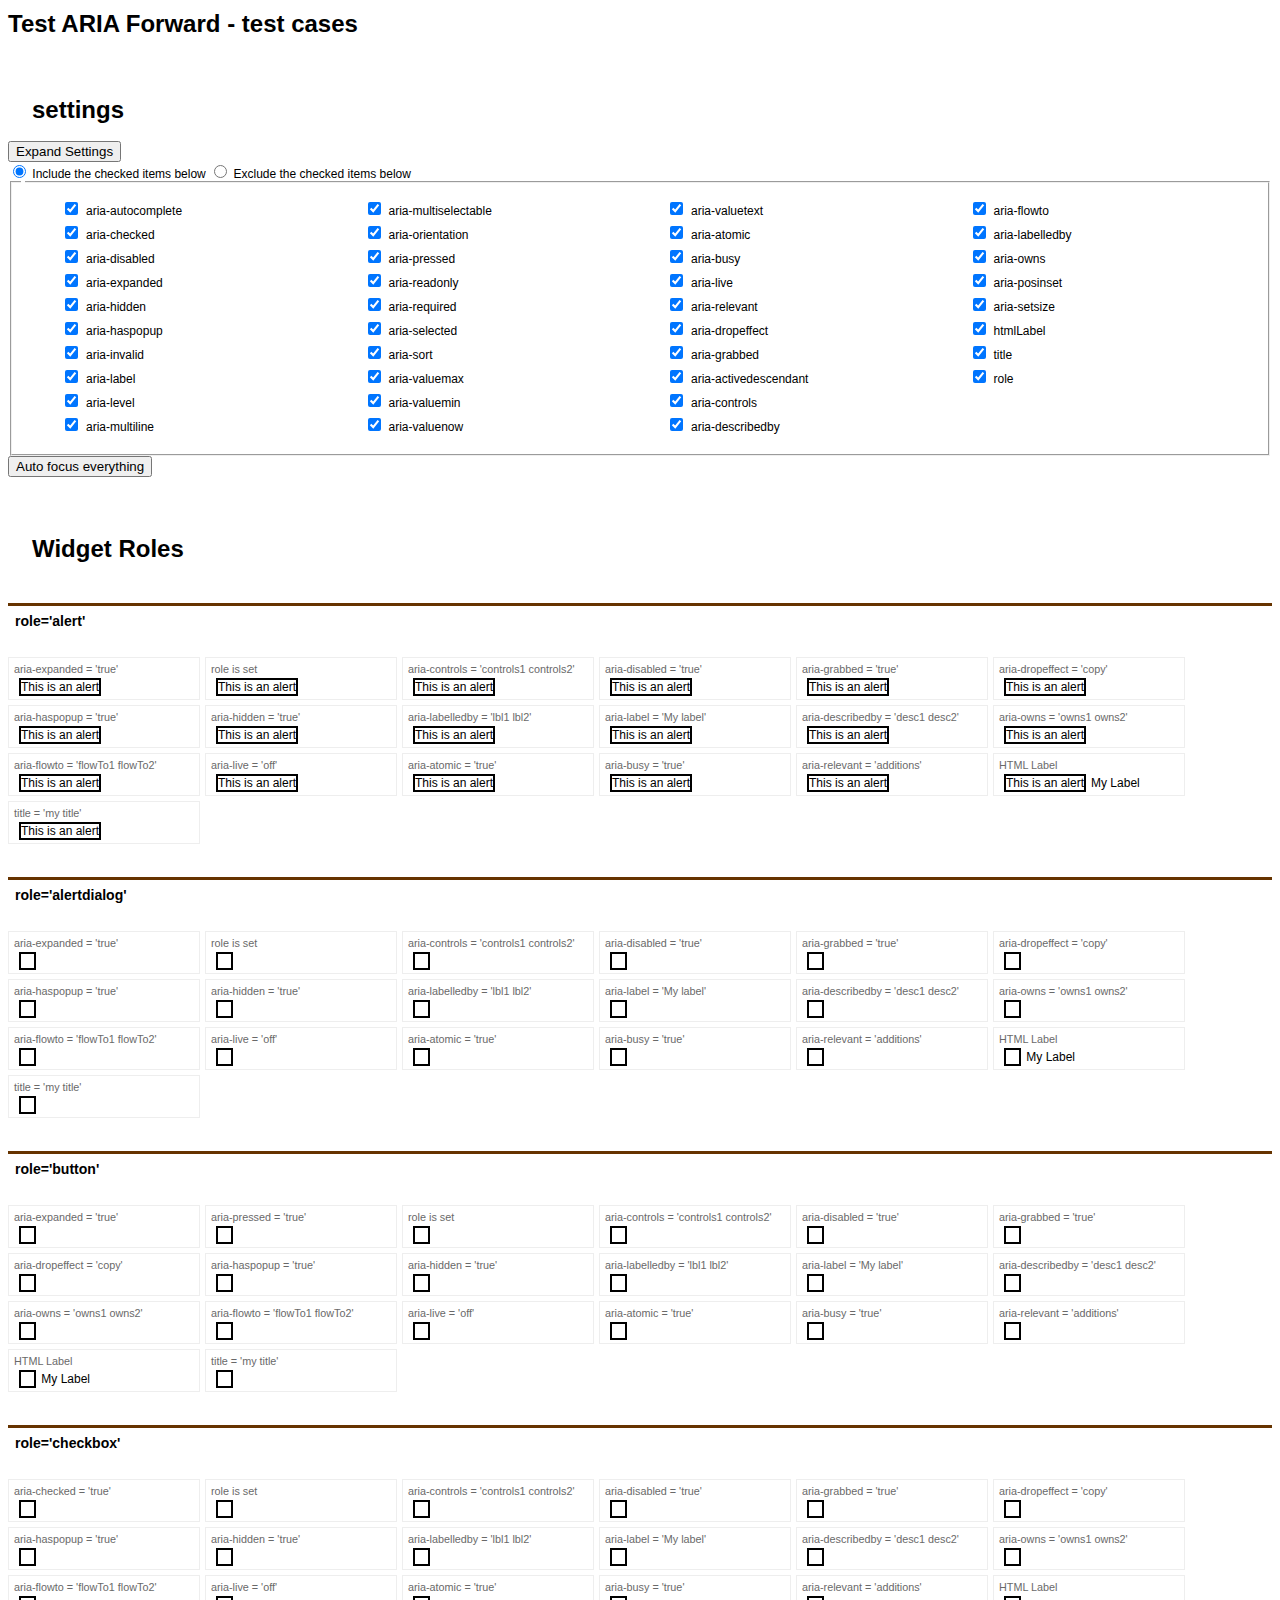
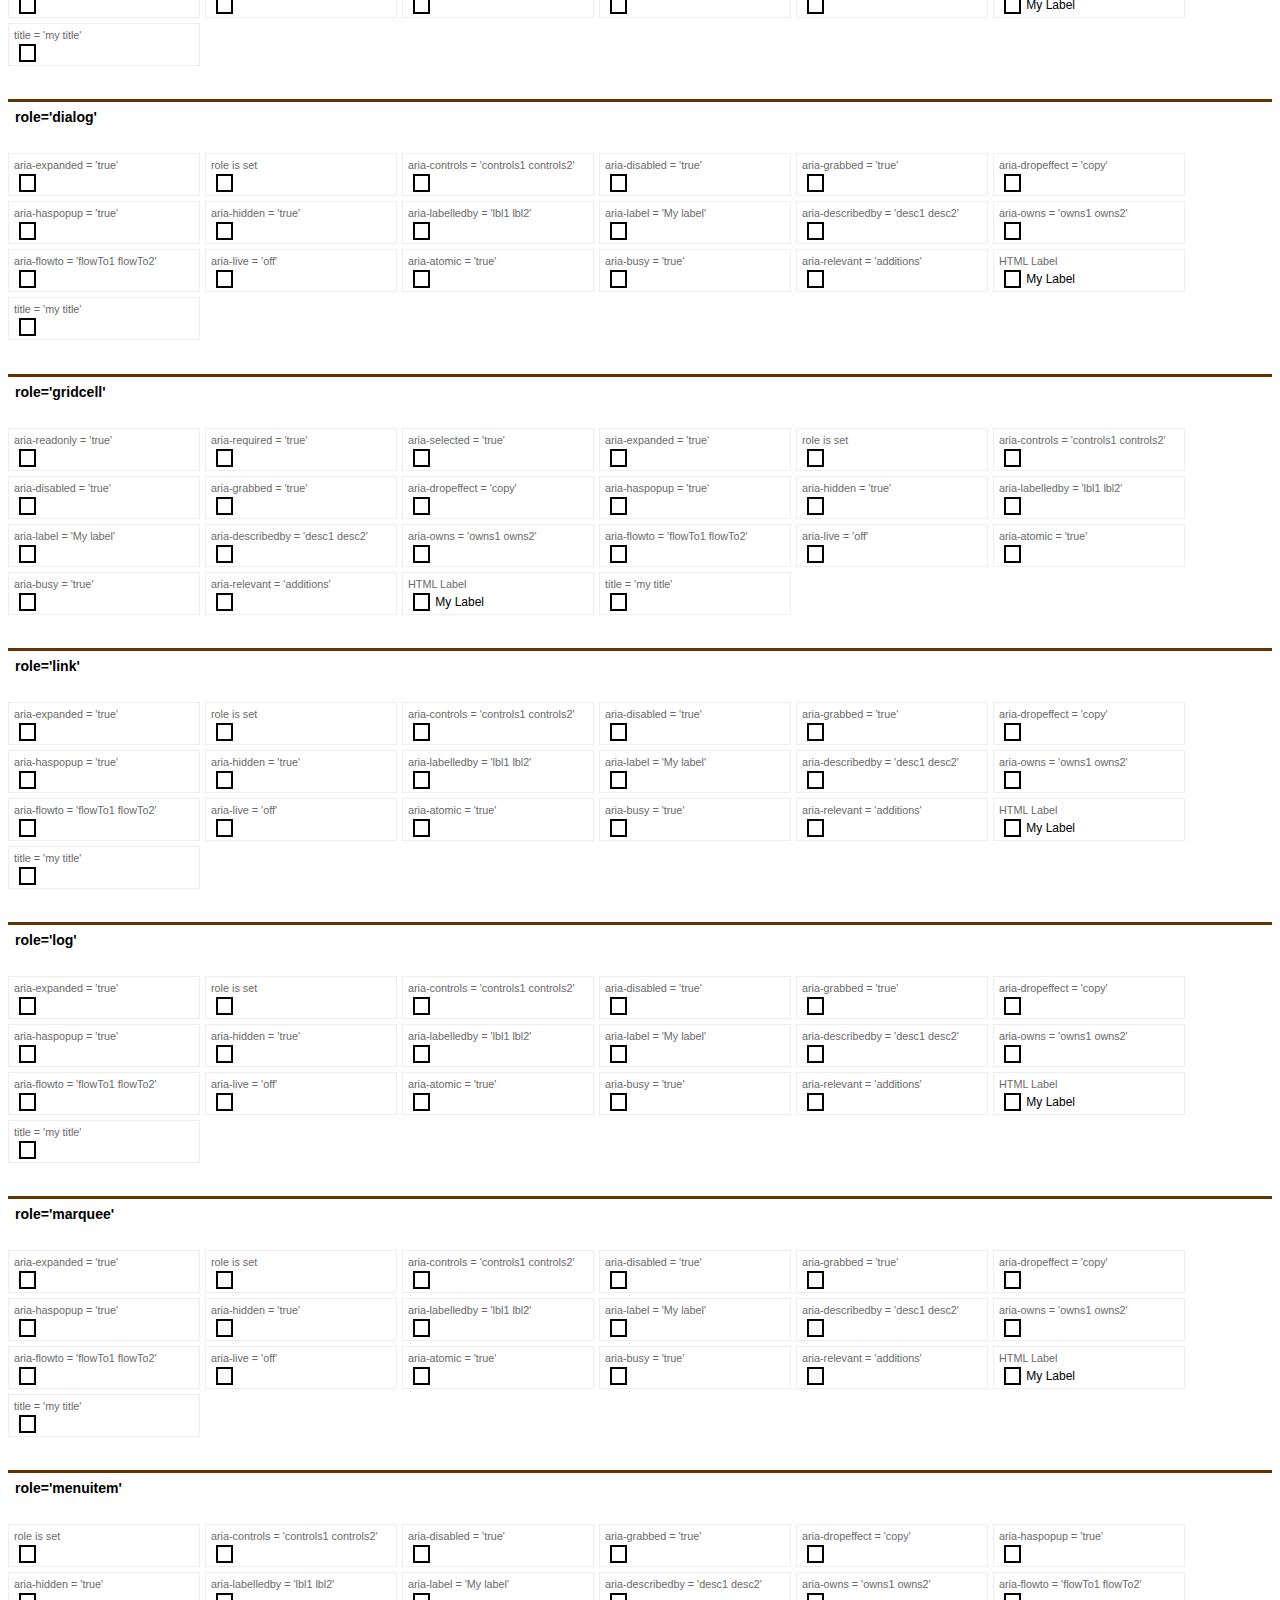
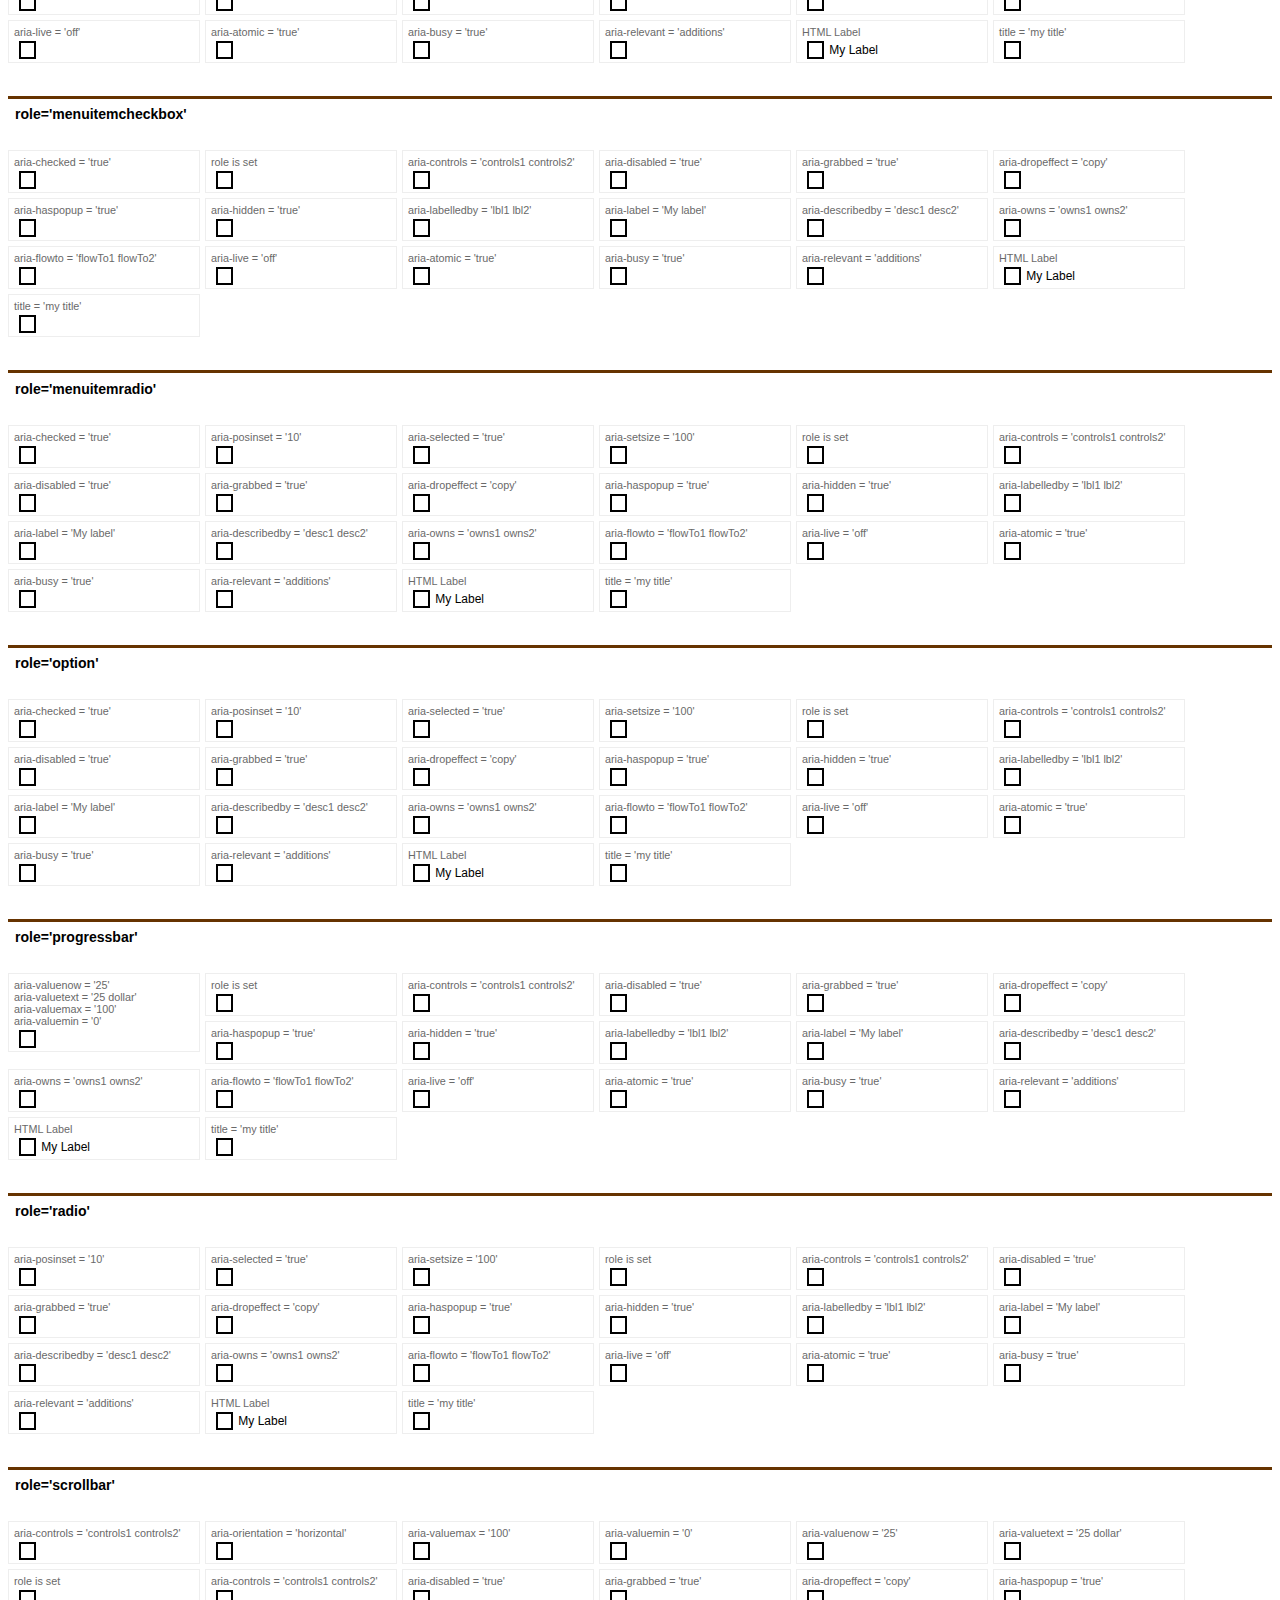
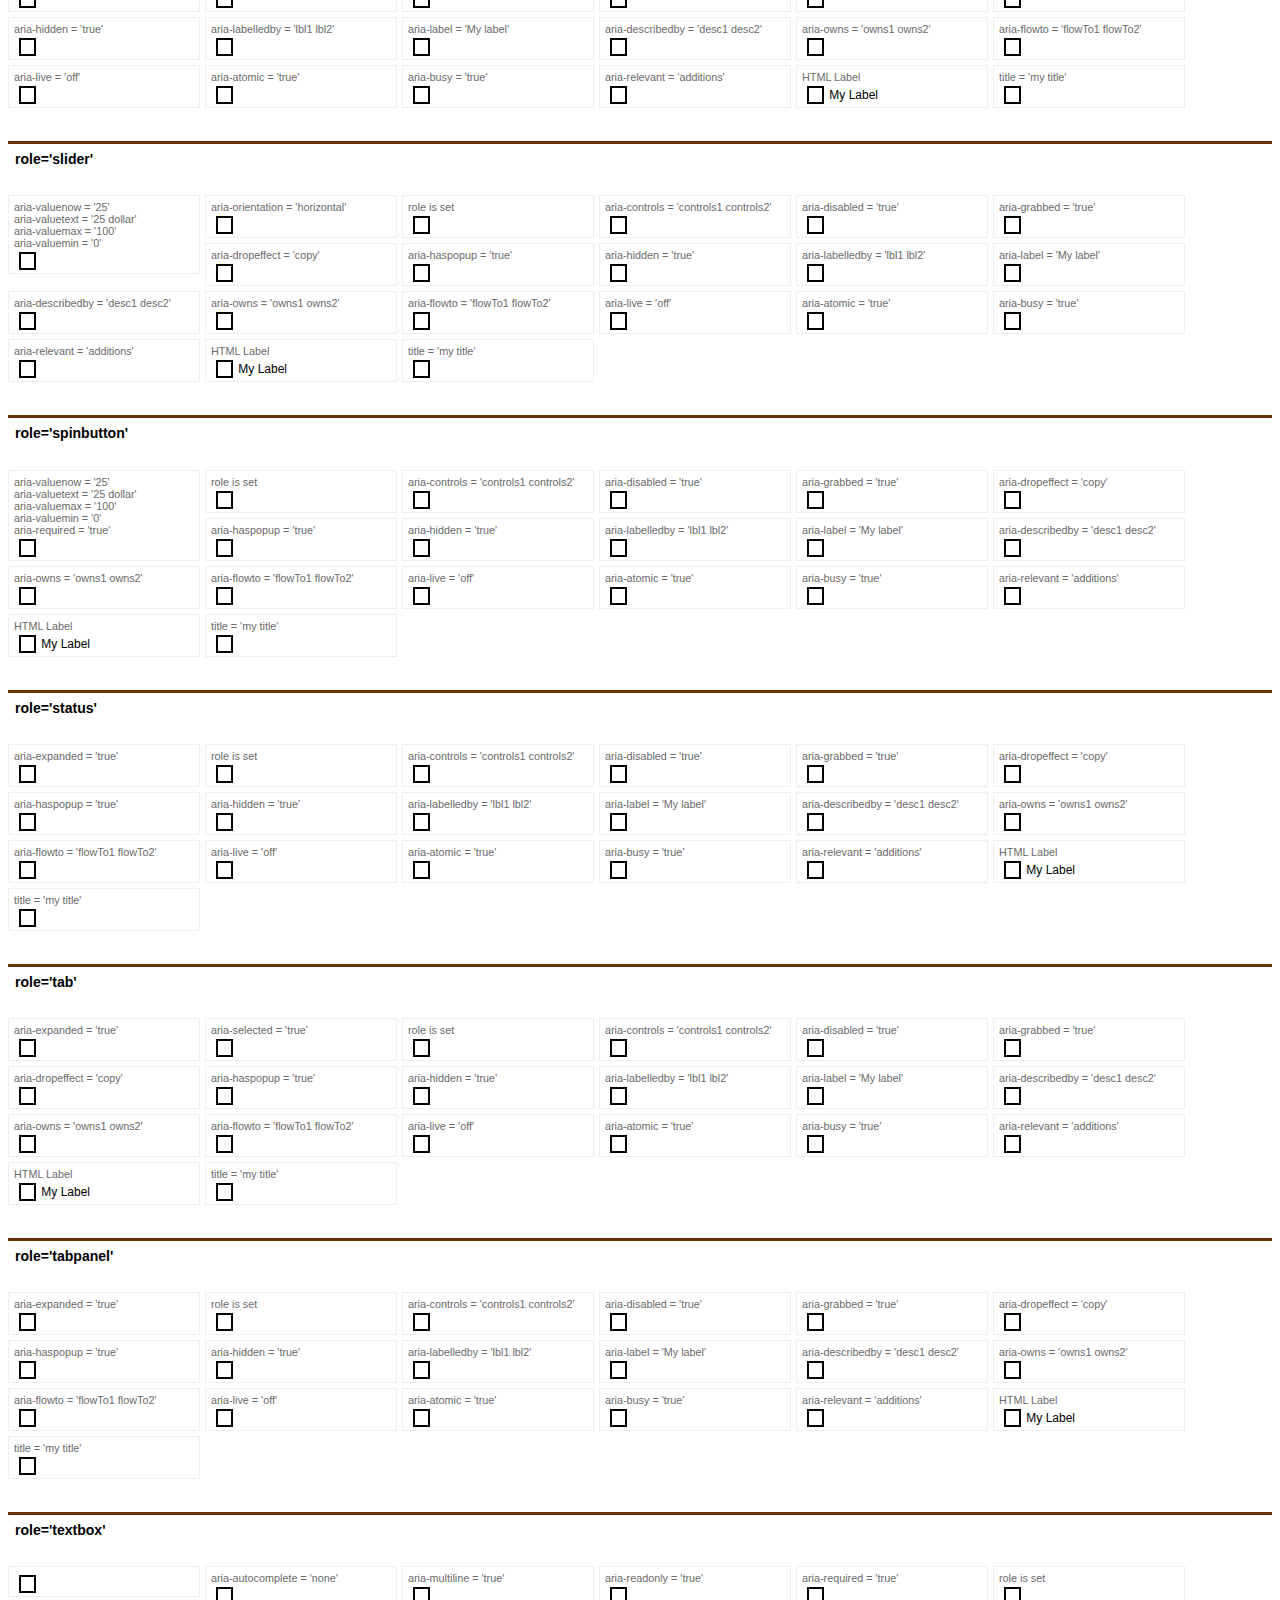
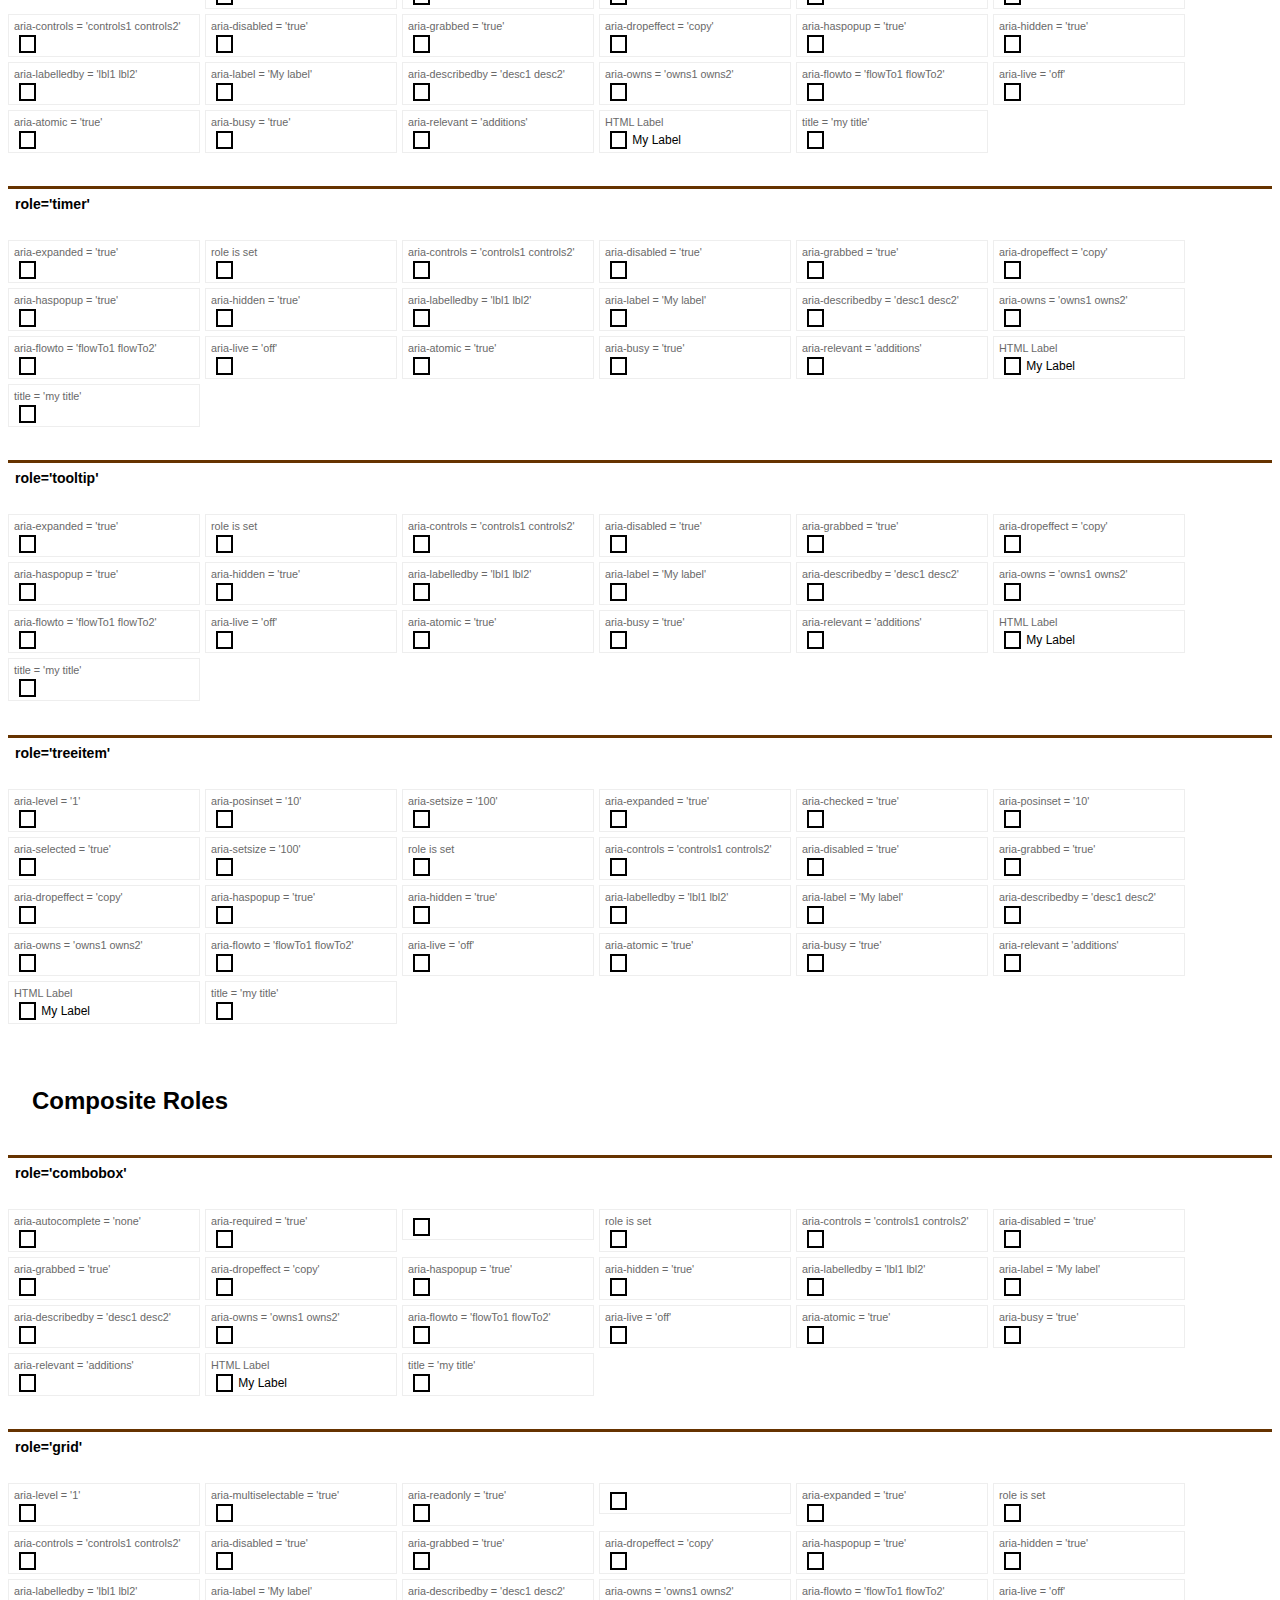
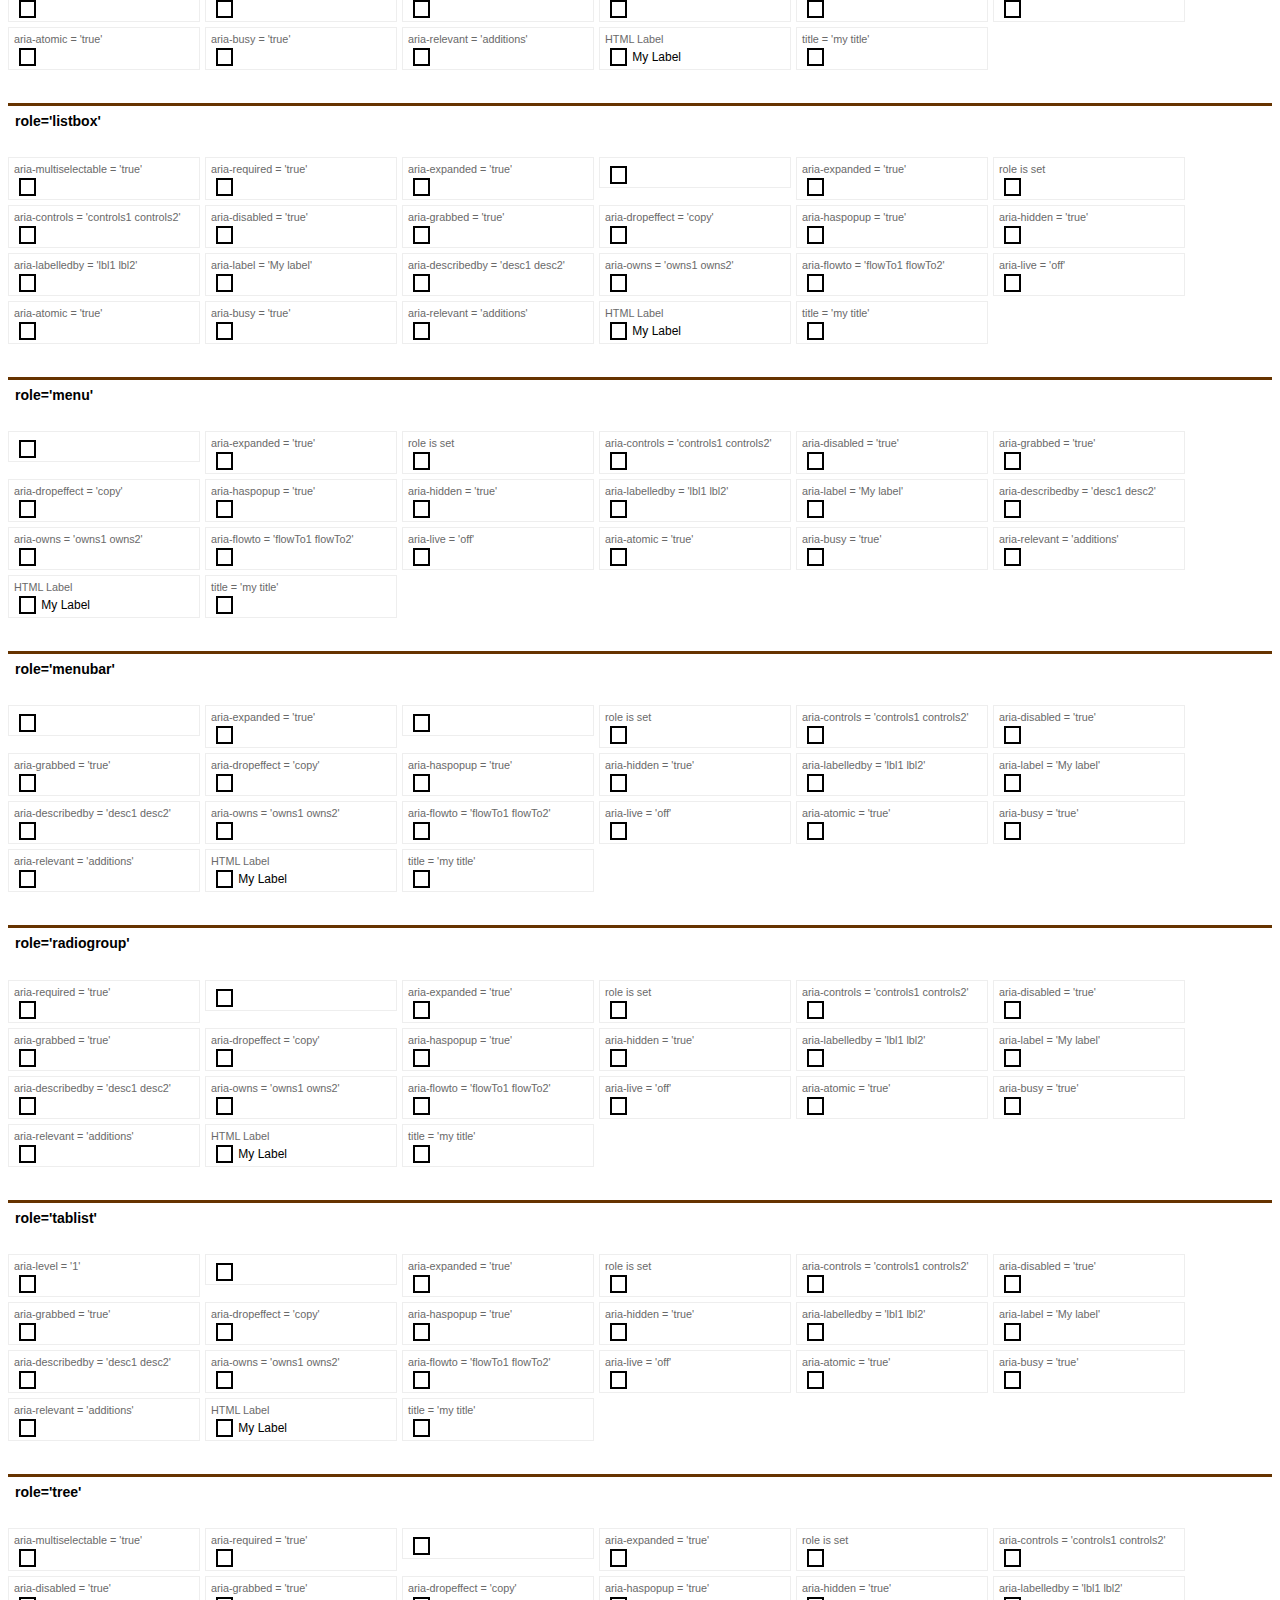
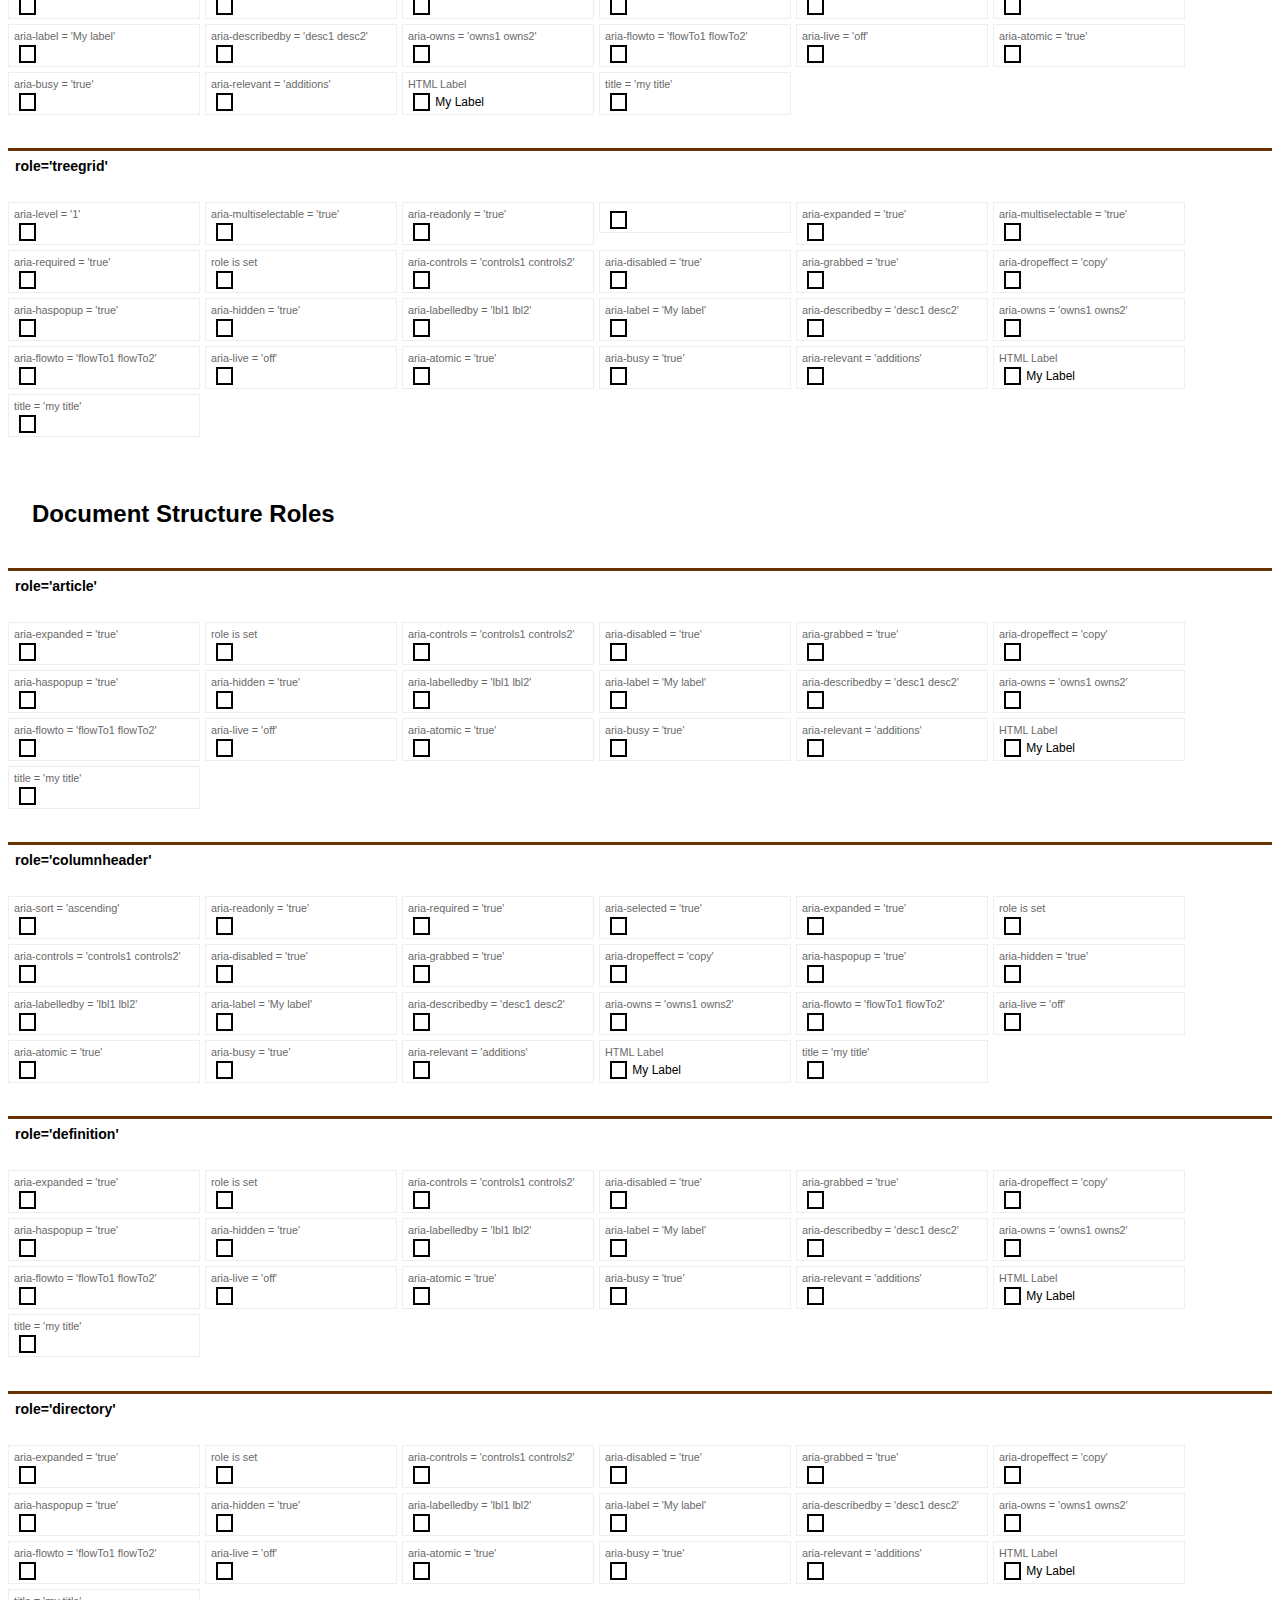
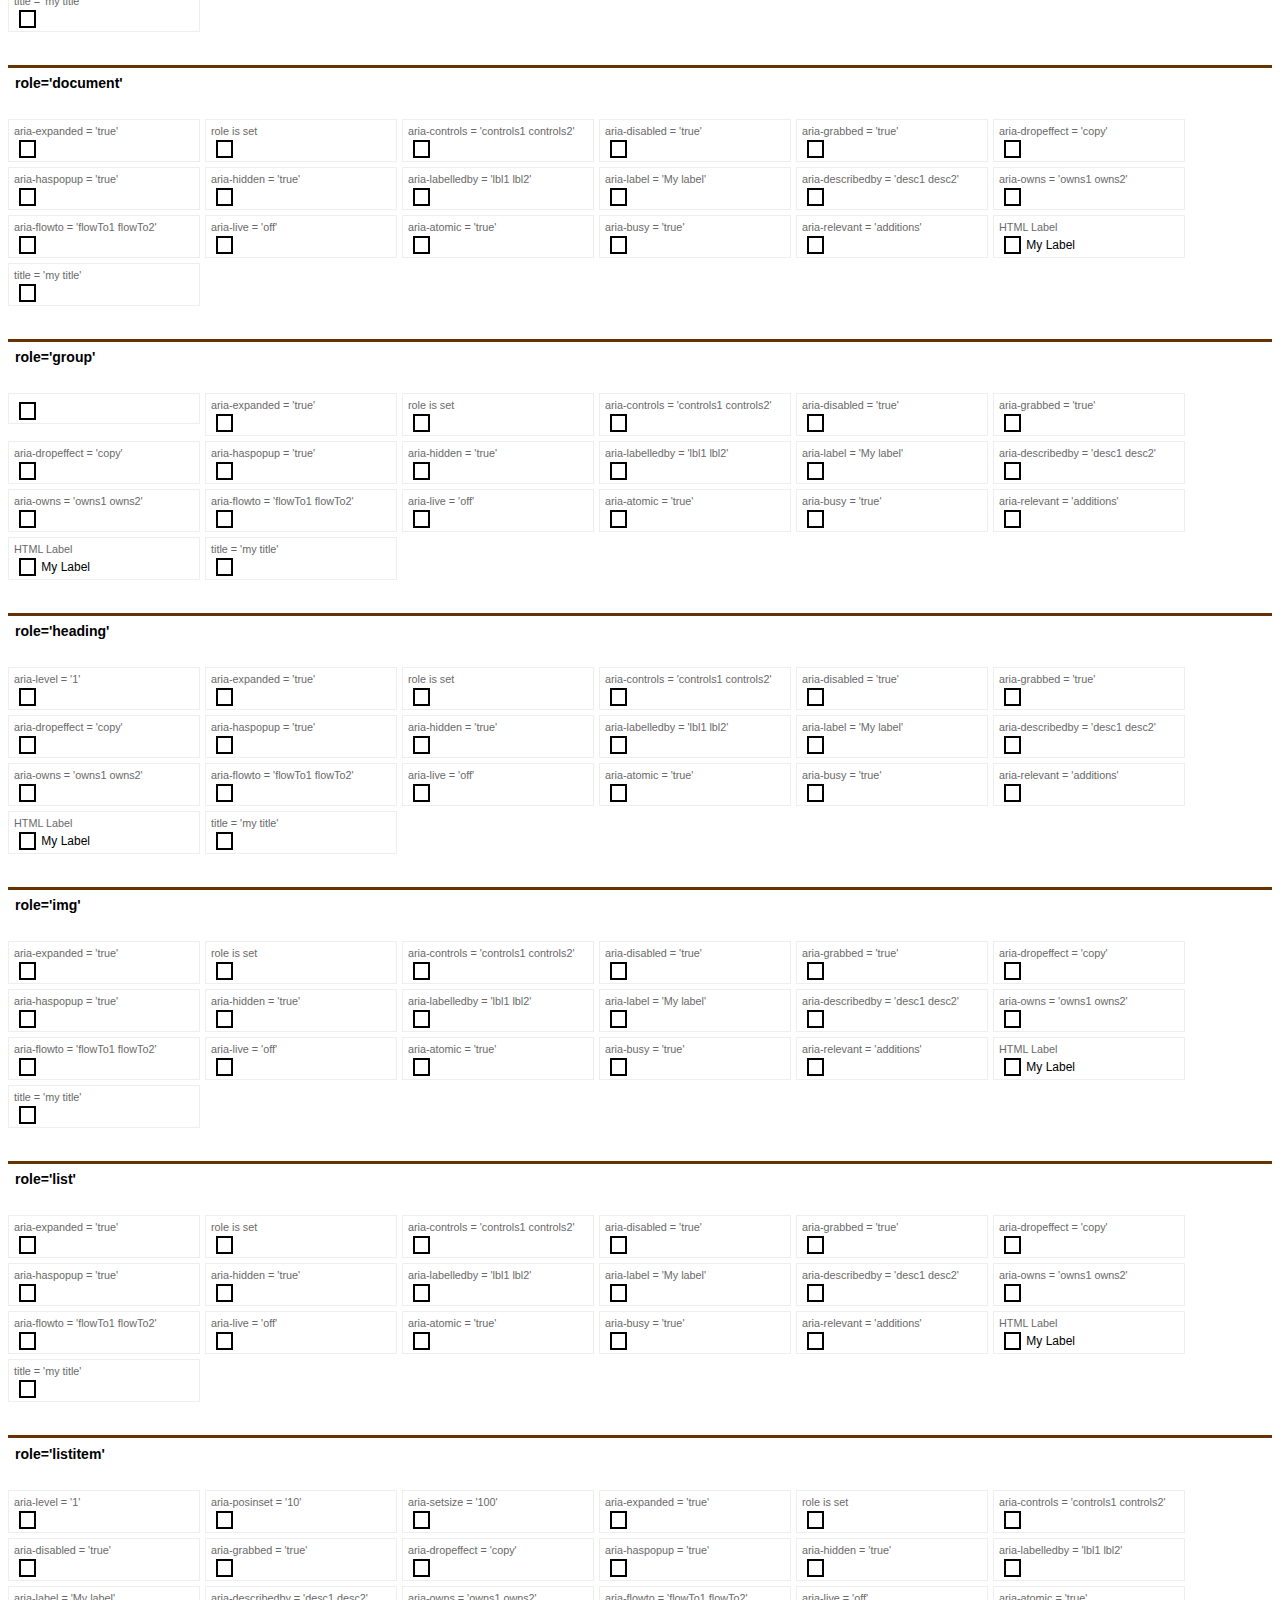
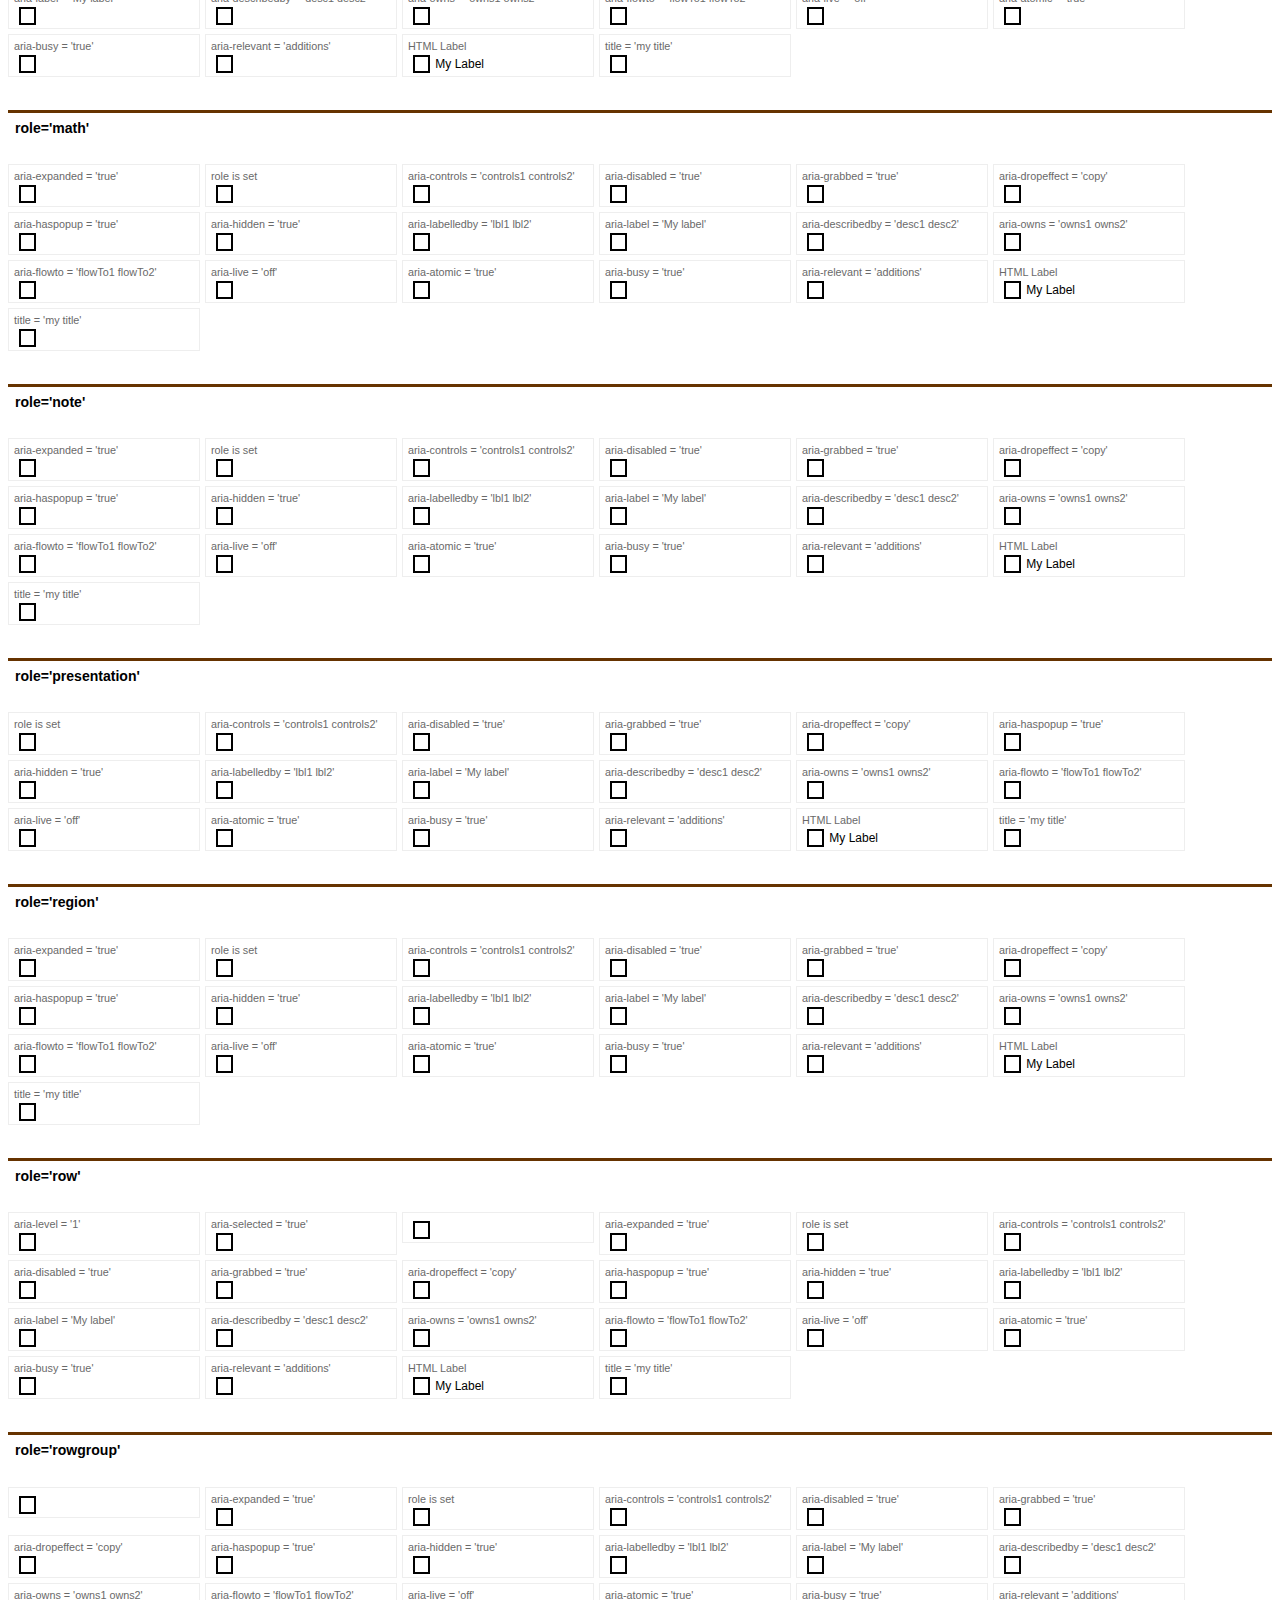
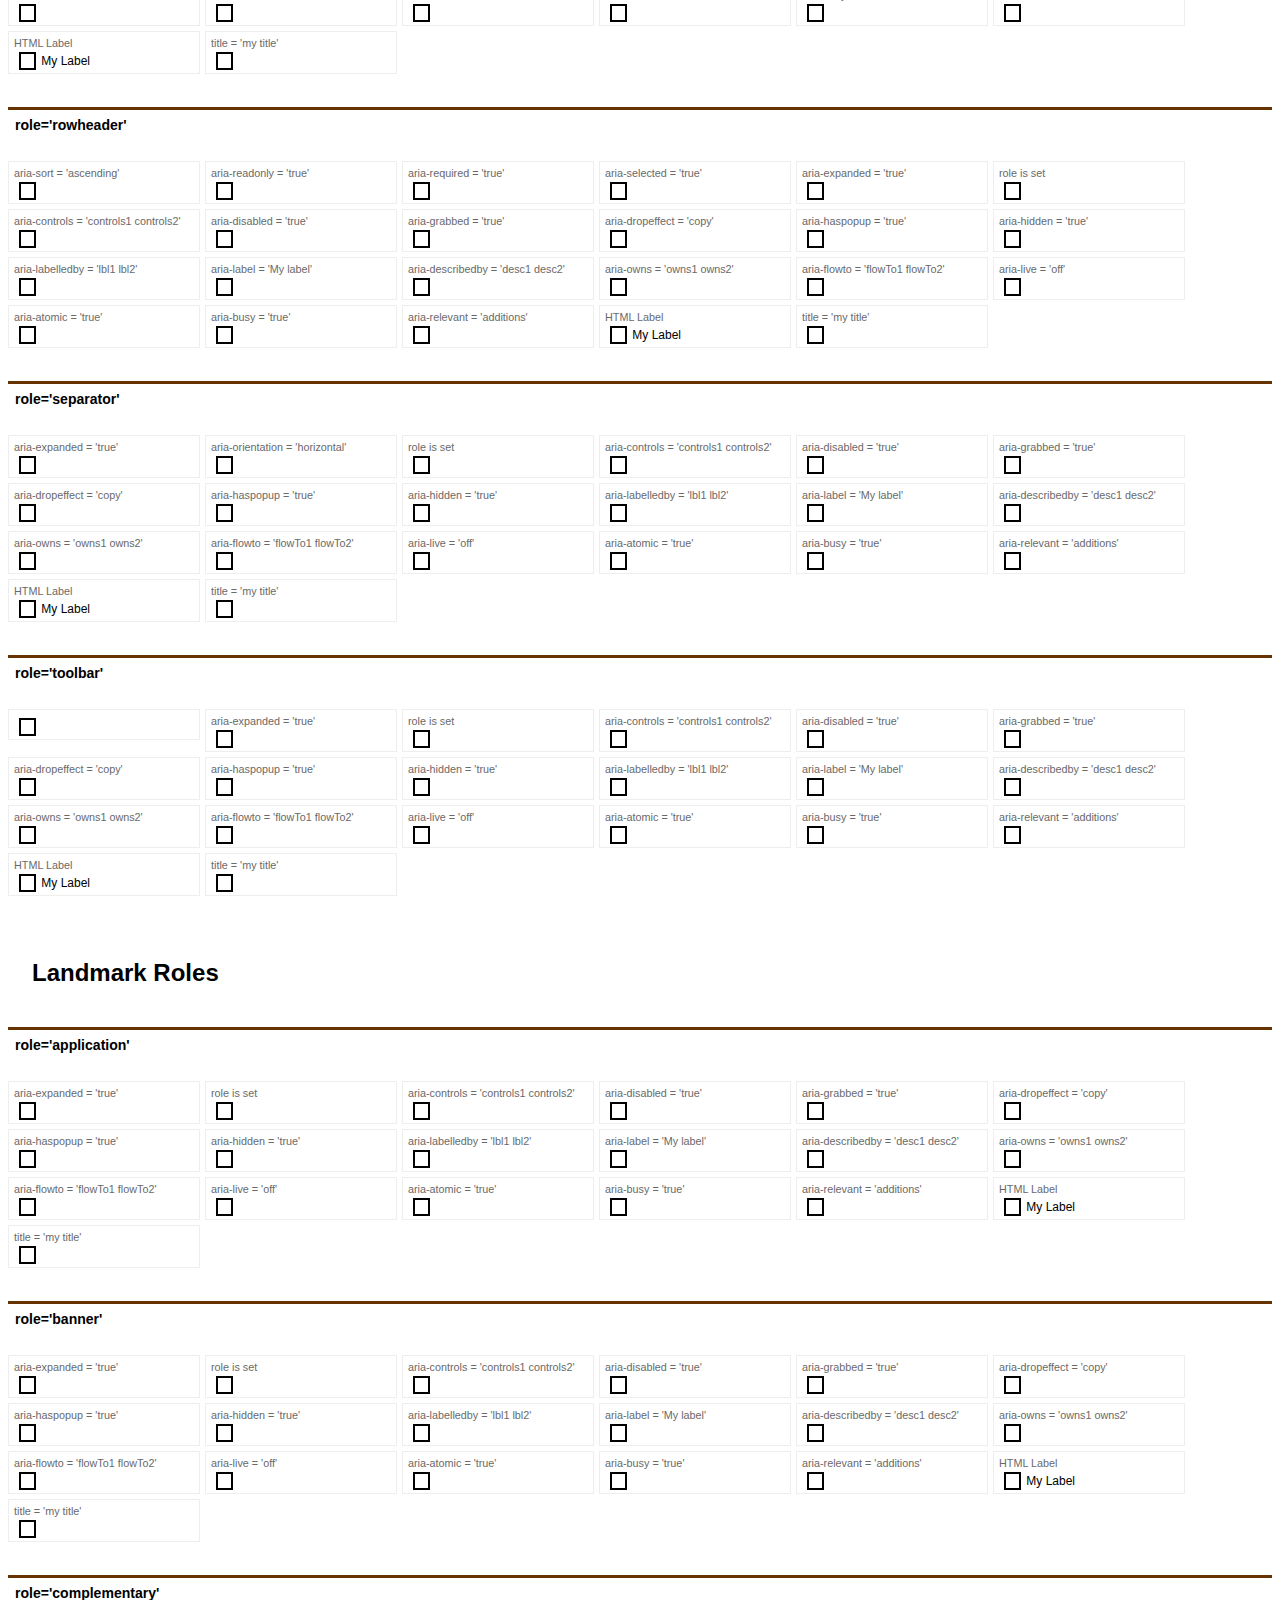
<file: index.html>
<!DOCTYPE HTML>
<html lang="en-US">
<head>
	<meta charset="UTF-8">
	<title>Test ARIA Forward - Test Cases</title>
    <link rel="stylesheet" href="css/ariatester.css">
    <script src="js/jquery-2.1.3.min.js"></script>
    <script src="js/ariatester.js"></script>
</head>
<body>

	<h1>Test ARIA Forward - test cases</h1>

	<h2>settings</h2>
	<button>Expand Settings</button>
	<div id="settings">
		<input id="includeOption" type="radio" name="filterType" value="include" checked="checked"/>
			<label for="includeOption">Include the checked items below</label>
		<input id="excludeOption" type="radio" name="filterType" value="exclude" />
			<label for="excludeOption">Exclude the checked items below</label>
		<fieldset>
			<legend>
				
			</legend>
			<ul id="filterList">
				
			</ul>
		</fieldset>
	</div>
	<button id="focusAdvancer">Auto focus everything</button>
	<div id="demoContent"></div>
	<h2>Label and Description Parts</h2>
	<p id="lbl1" tabindex="0">Label 1</p><p id="lbl2" tabindex="0">Label 2</p>
	<p id="desc1" tabindex="0">Description 1</p><p id="desc2" tabindex="0">Description 2</p>
	<p id="flowTo1" tabindex="0">Flow To Target 1</p><p id="flowTo2" tabindex="0">Flow To Target 2</p>
	<p id="owns1" tabindex="0">Owns Target 1</p><p id="owns2" tabindex="0">Owns Target 2</p>
	<p id="controls1" tabindex="0">Controls Target 1</p><p id="controls2" tabindex="0">Controls Target 2</p>
	<!-- Begin Web-Stat hit counter code -->
<script type="text/javascript">
<!--
/*
var page_name = 'Test ARIA F';
var invisible = '';
var framed = 'no';
function sE(){return true;}window.onError=sE;var base=document;
if(framed=='yes'){base=top.document;}var rn=Math.random();
var ui='mpaciello';var al='Web-Stat hit counters';
var qry=ui+':2::'+escape(base.referrer)+'::'+screen.width
+'x'+screen.height+'::'+screen.colorDepth+'::'+escape(page_name)
+'::'+invisible+'::'+rn+'::'+escape(base.URL);
document.write('<a href="http://www.web-stat.com/stats/');
document.write(ui+'.htm"><img src="http://server3.web-stat.com/count.pl?');
document.write(qry+'" alt="'+al+'"/><\/a>');
//-->
//*/
</script>
<noscript>
<p>
<a href="http://www.web-stat.com">
<img src="http://server3.web-stat.com/count.pl?mpaciello:2::NoJavaScript" alt="">
</a>
</p>
</noscript>
</body>
</html>
</file>
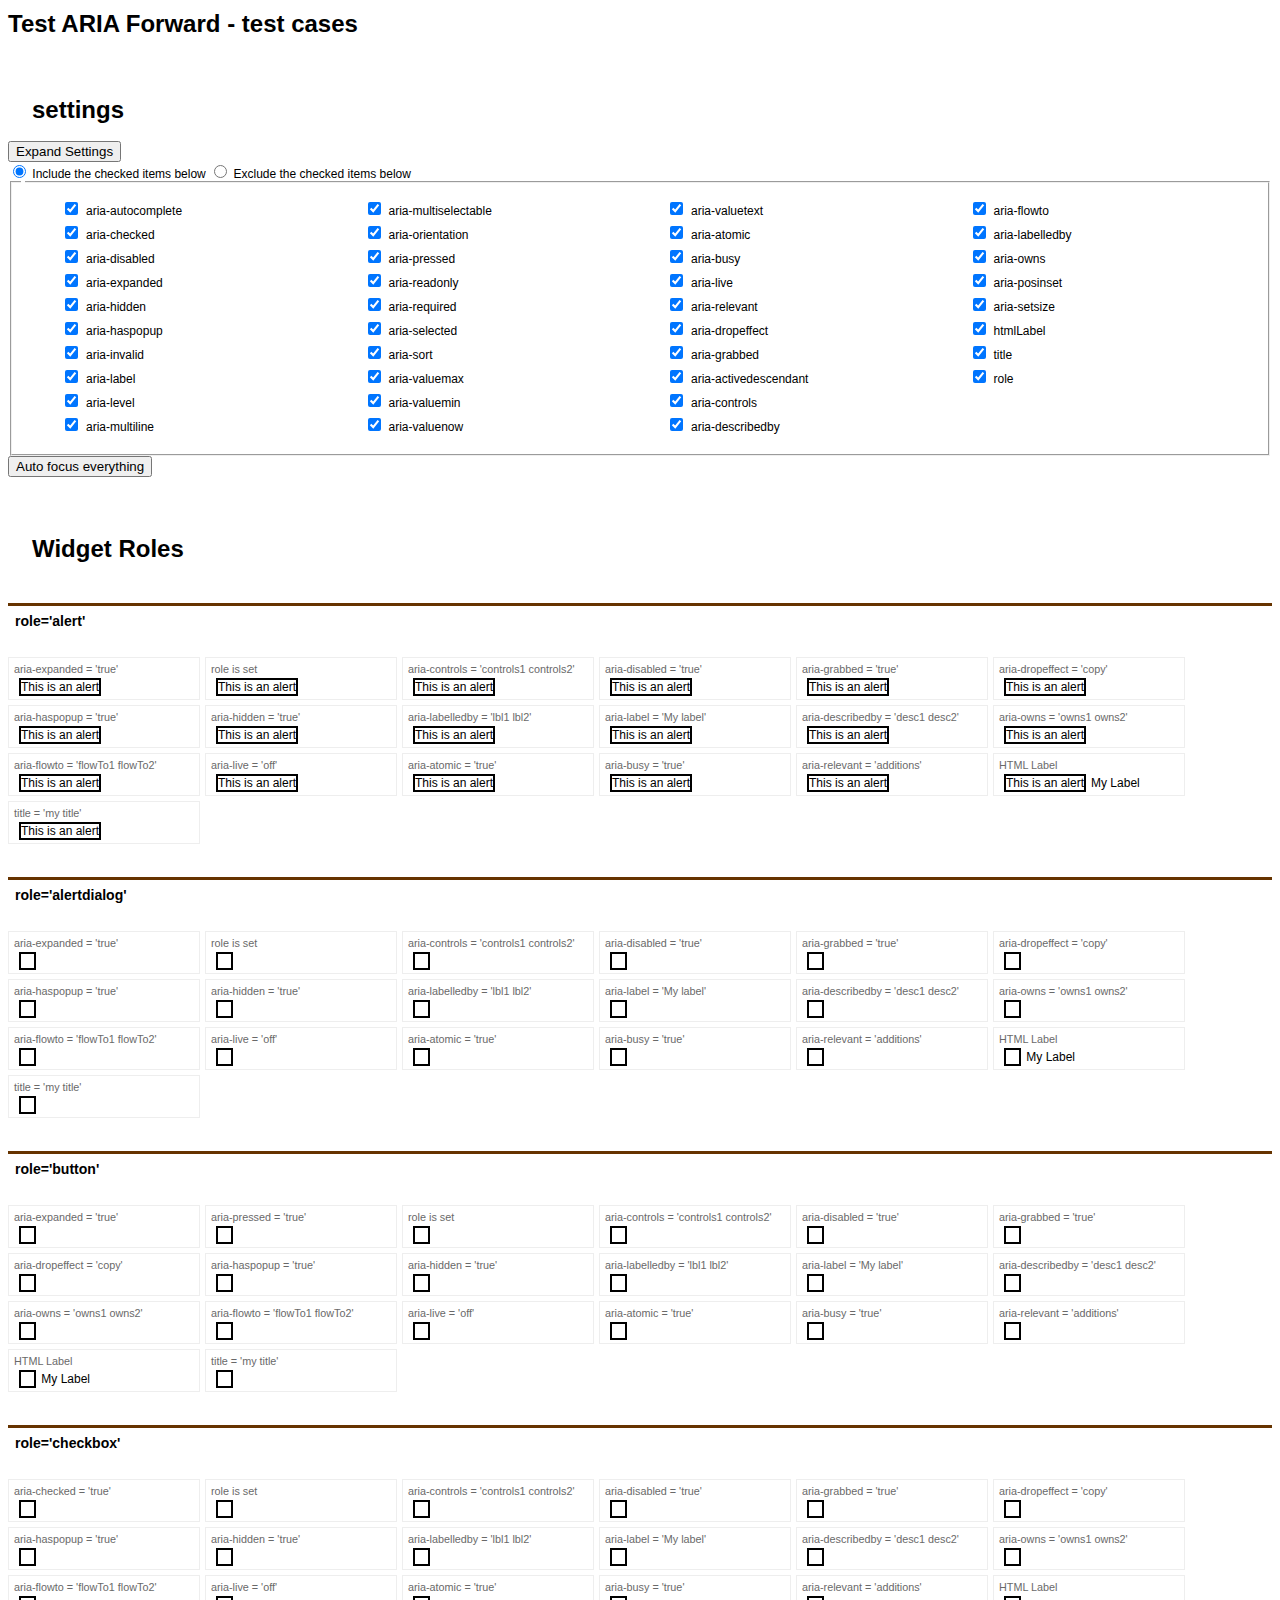
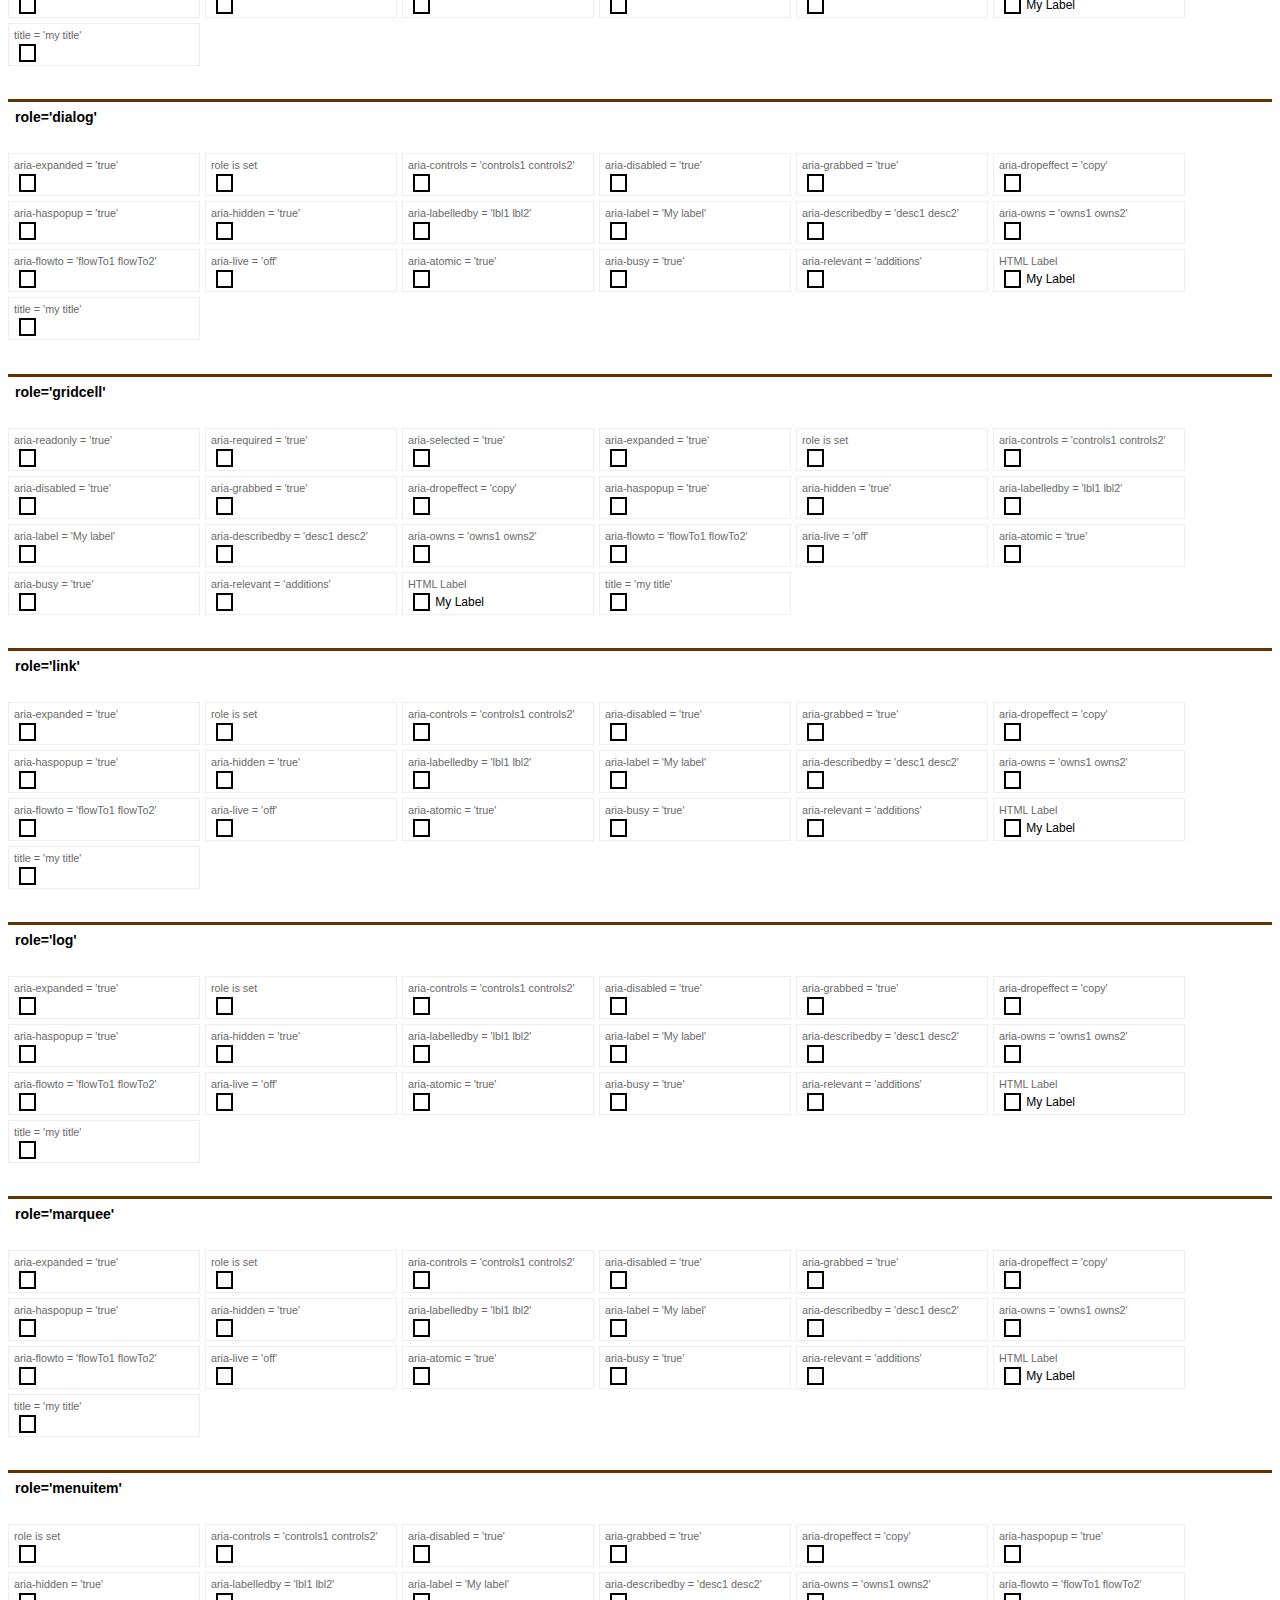
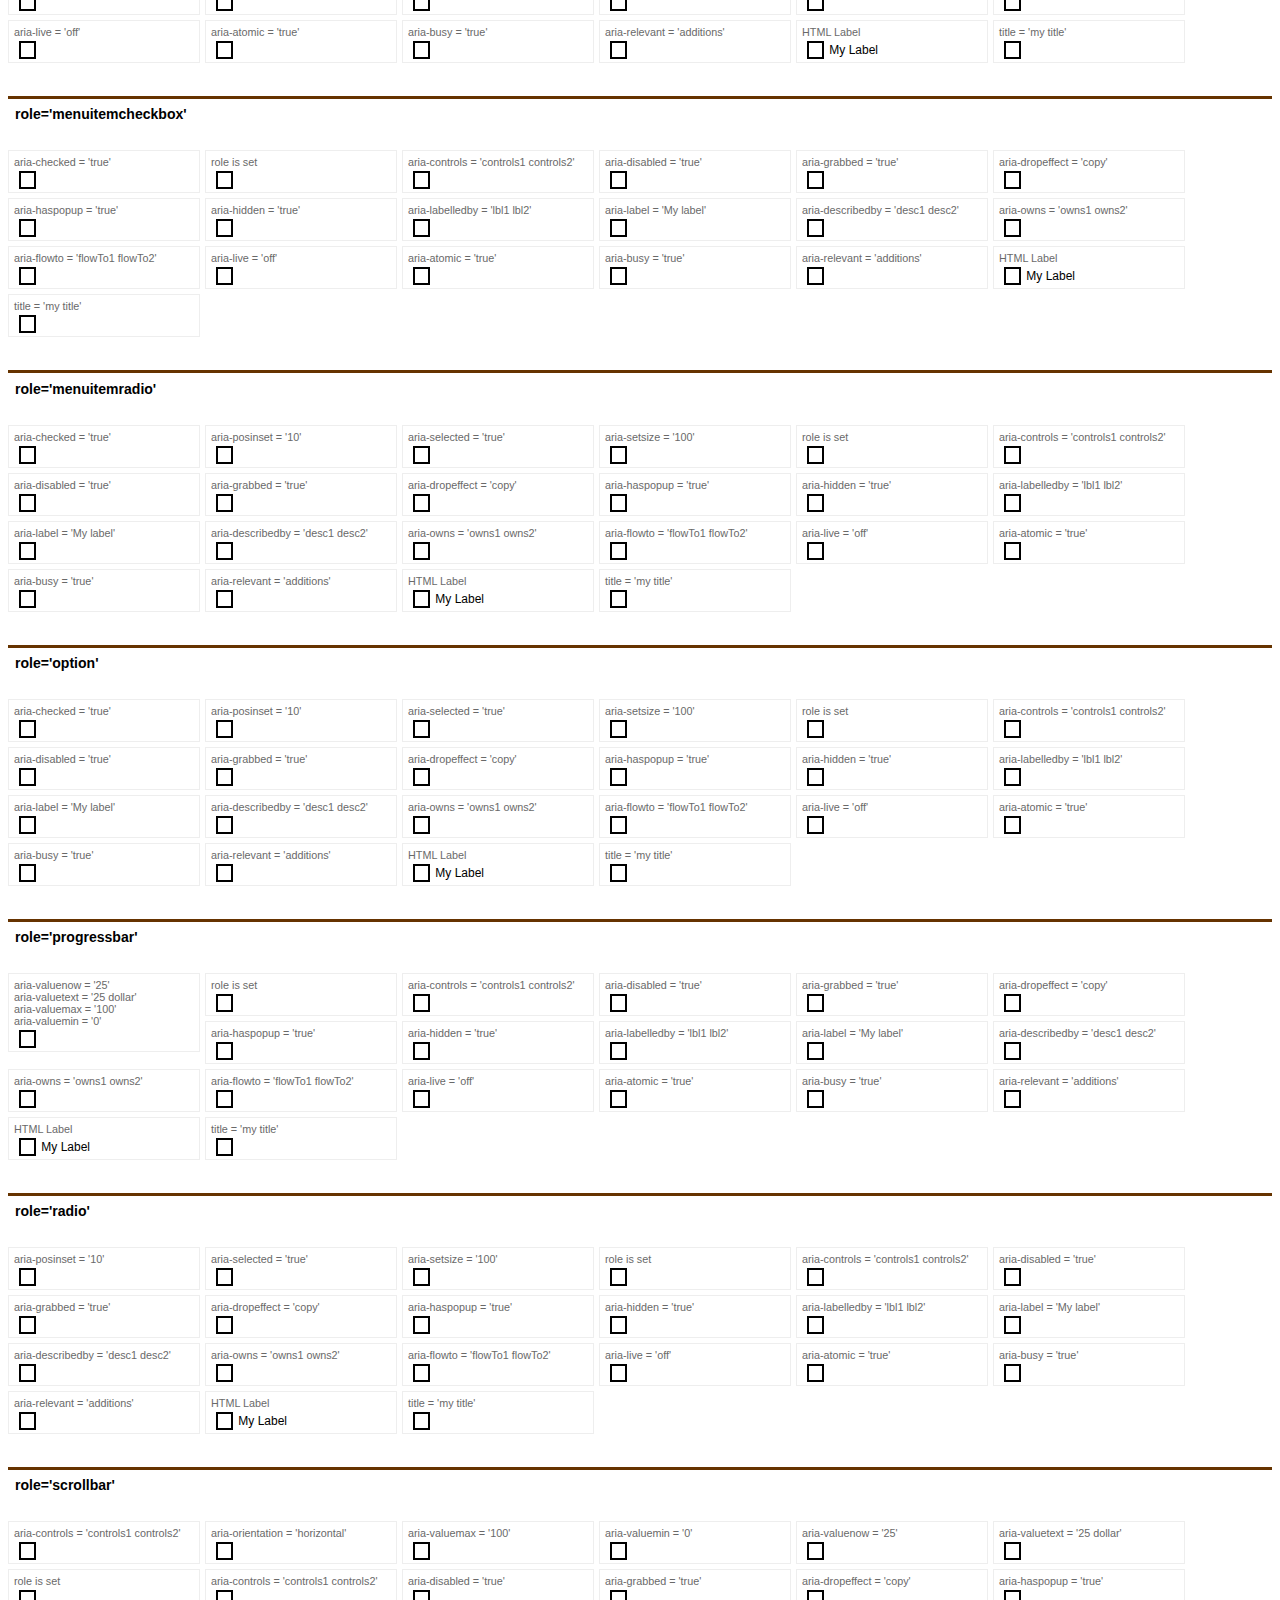
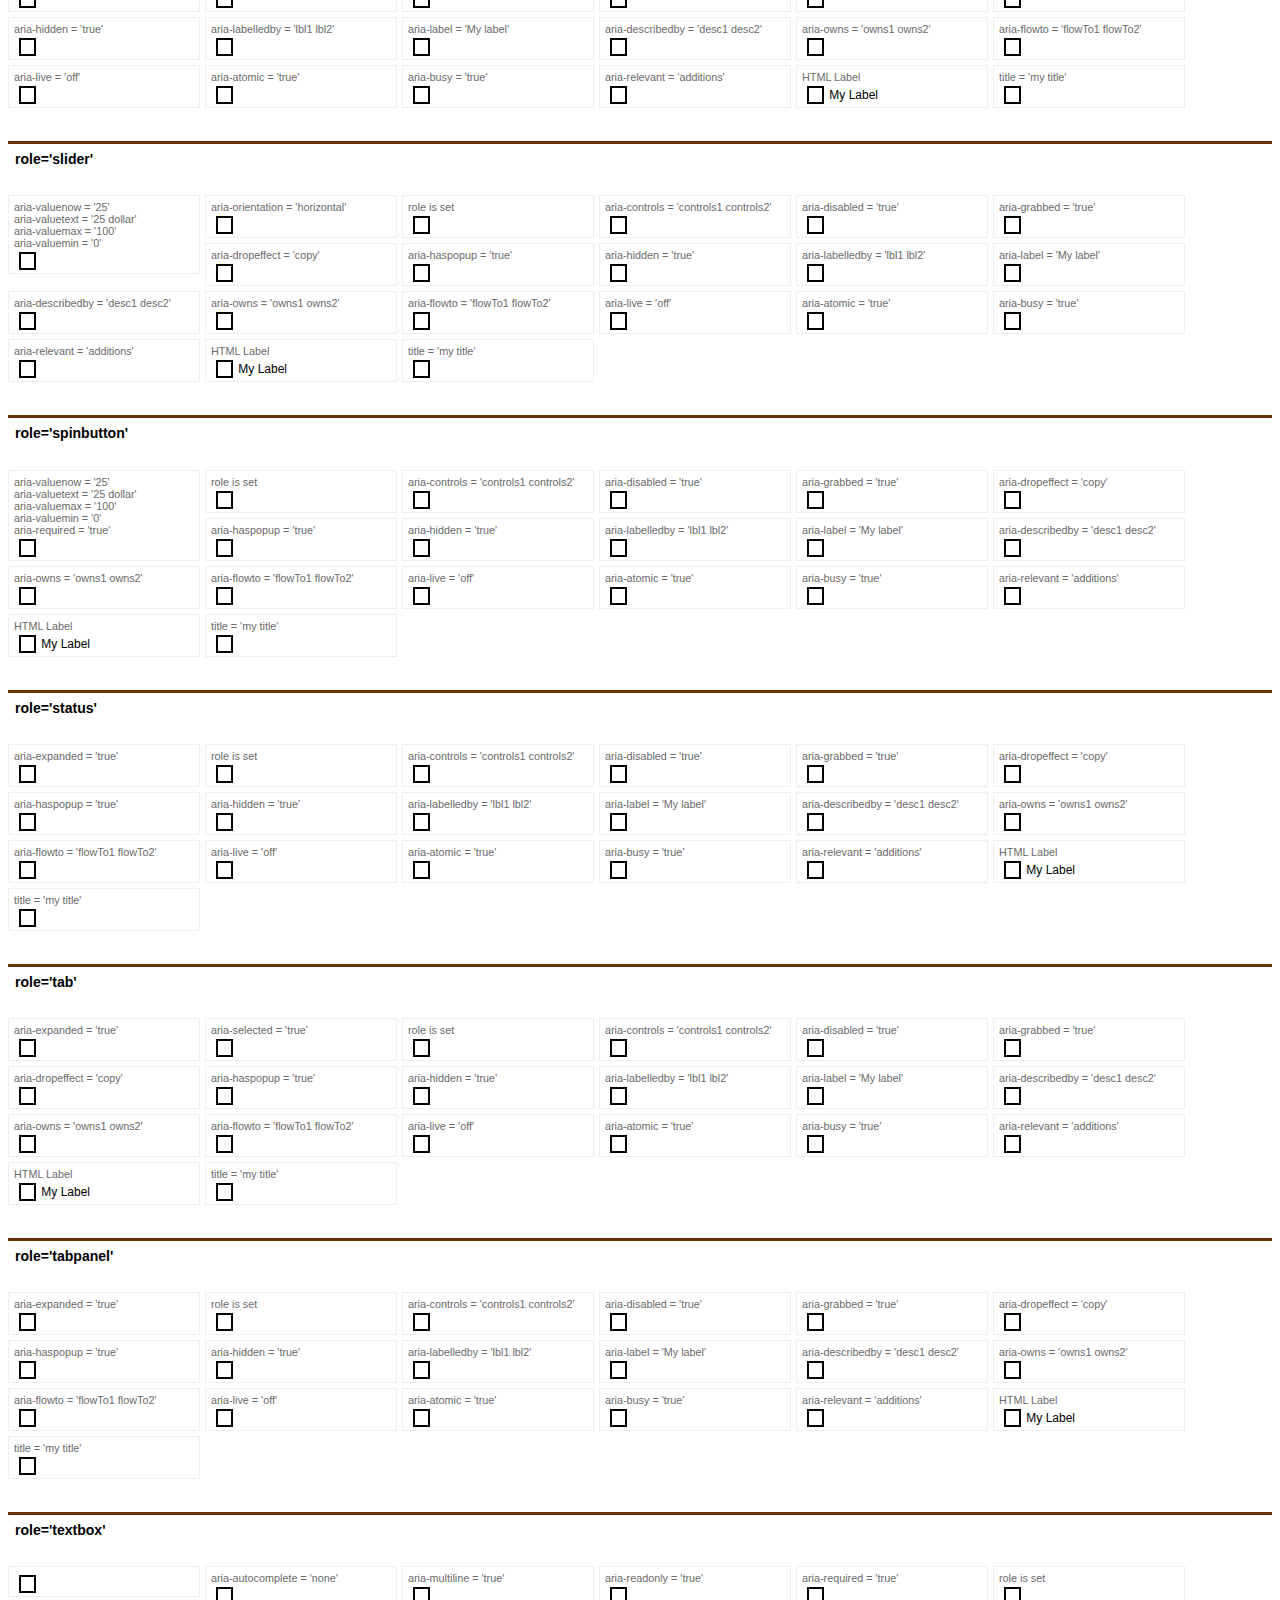
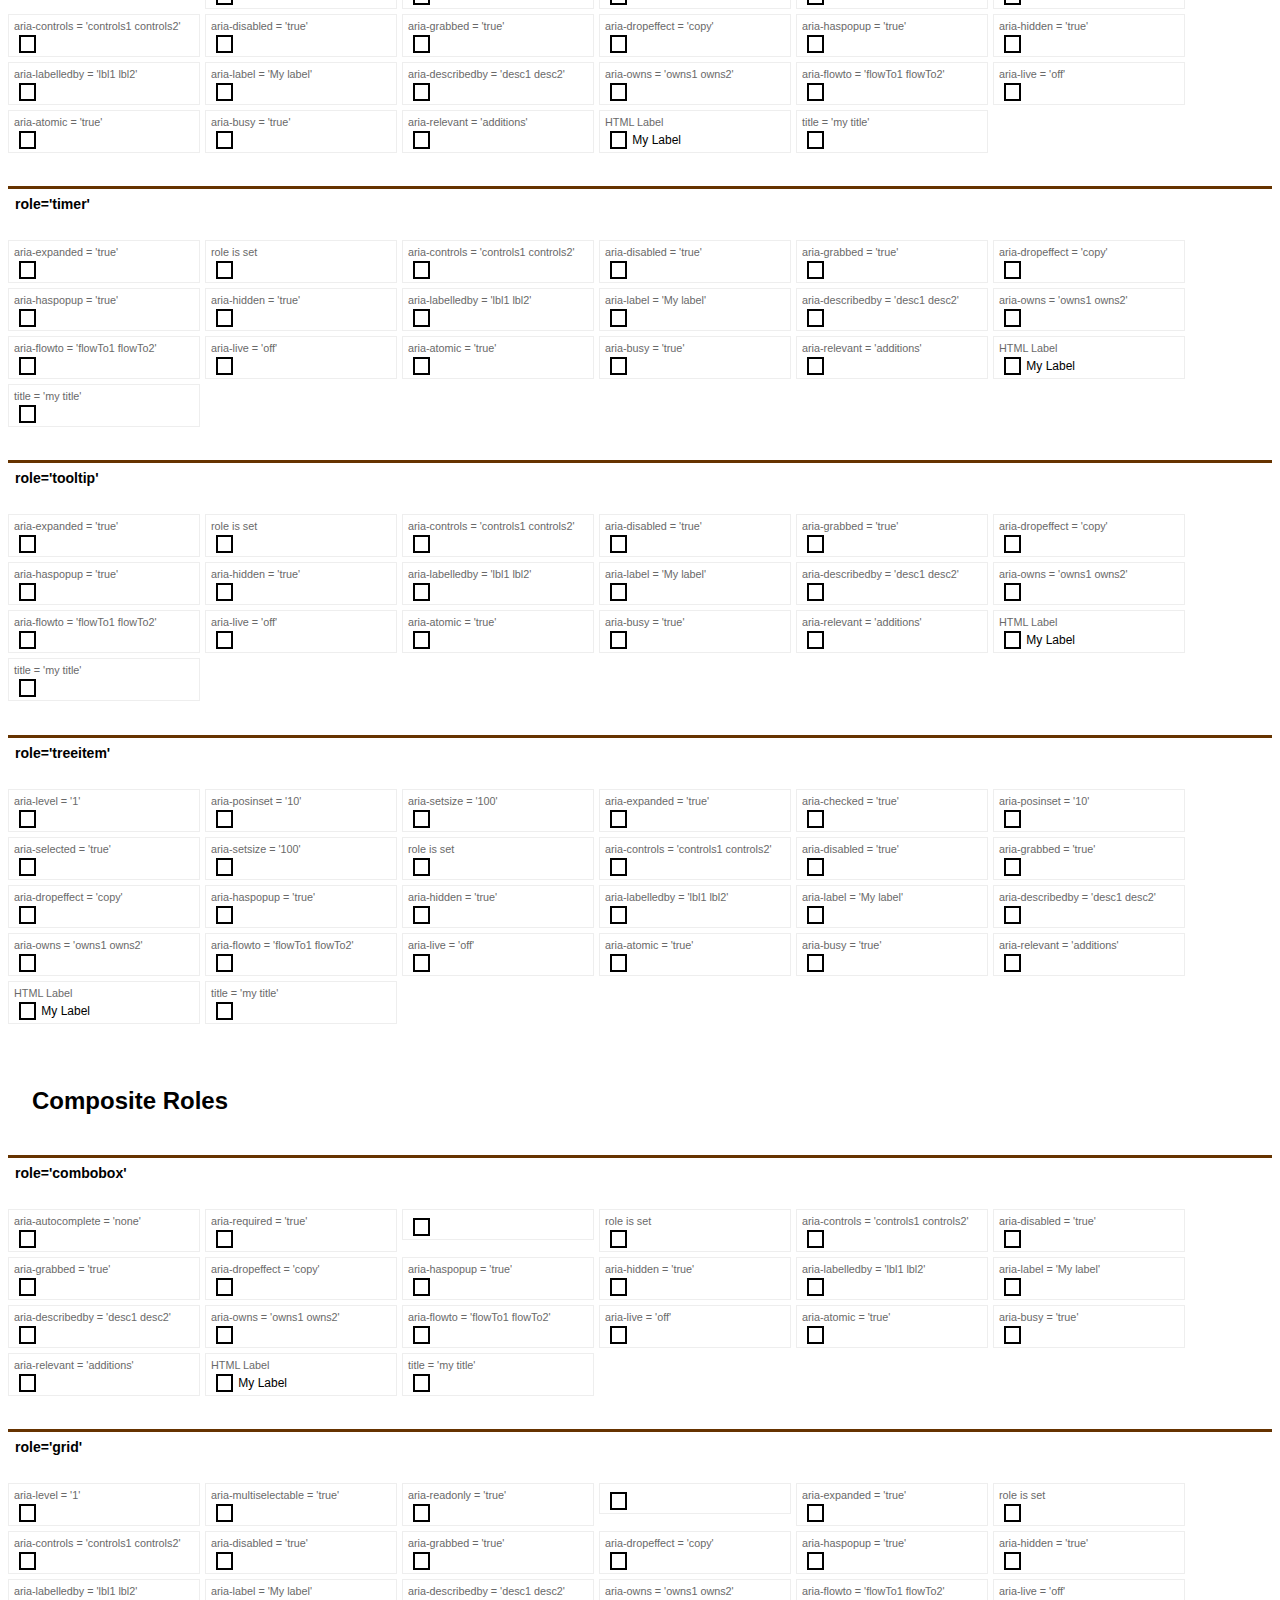
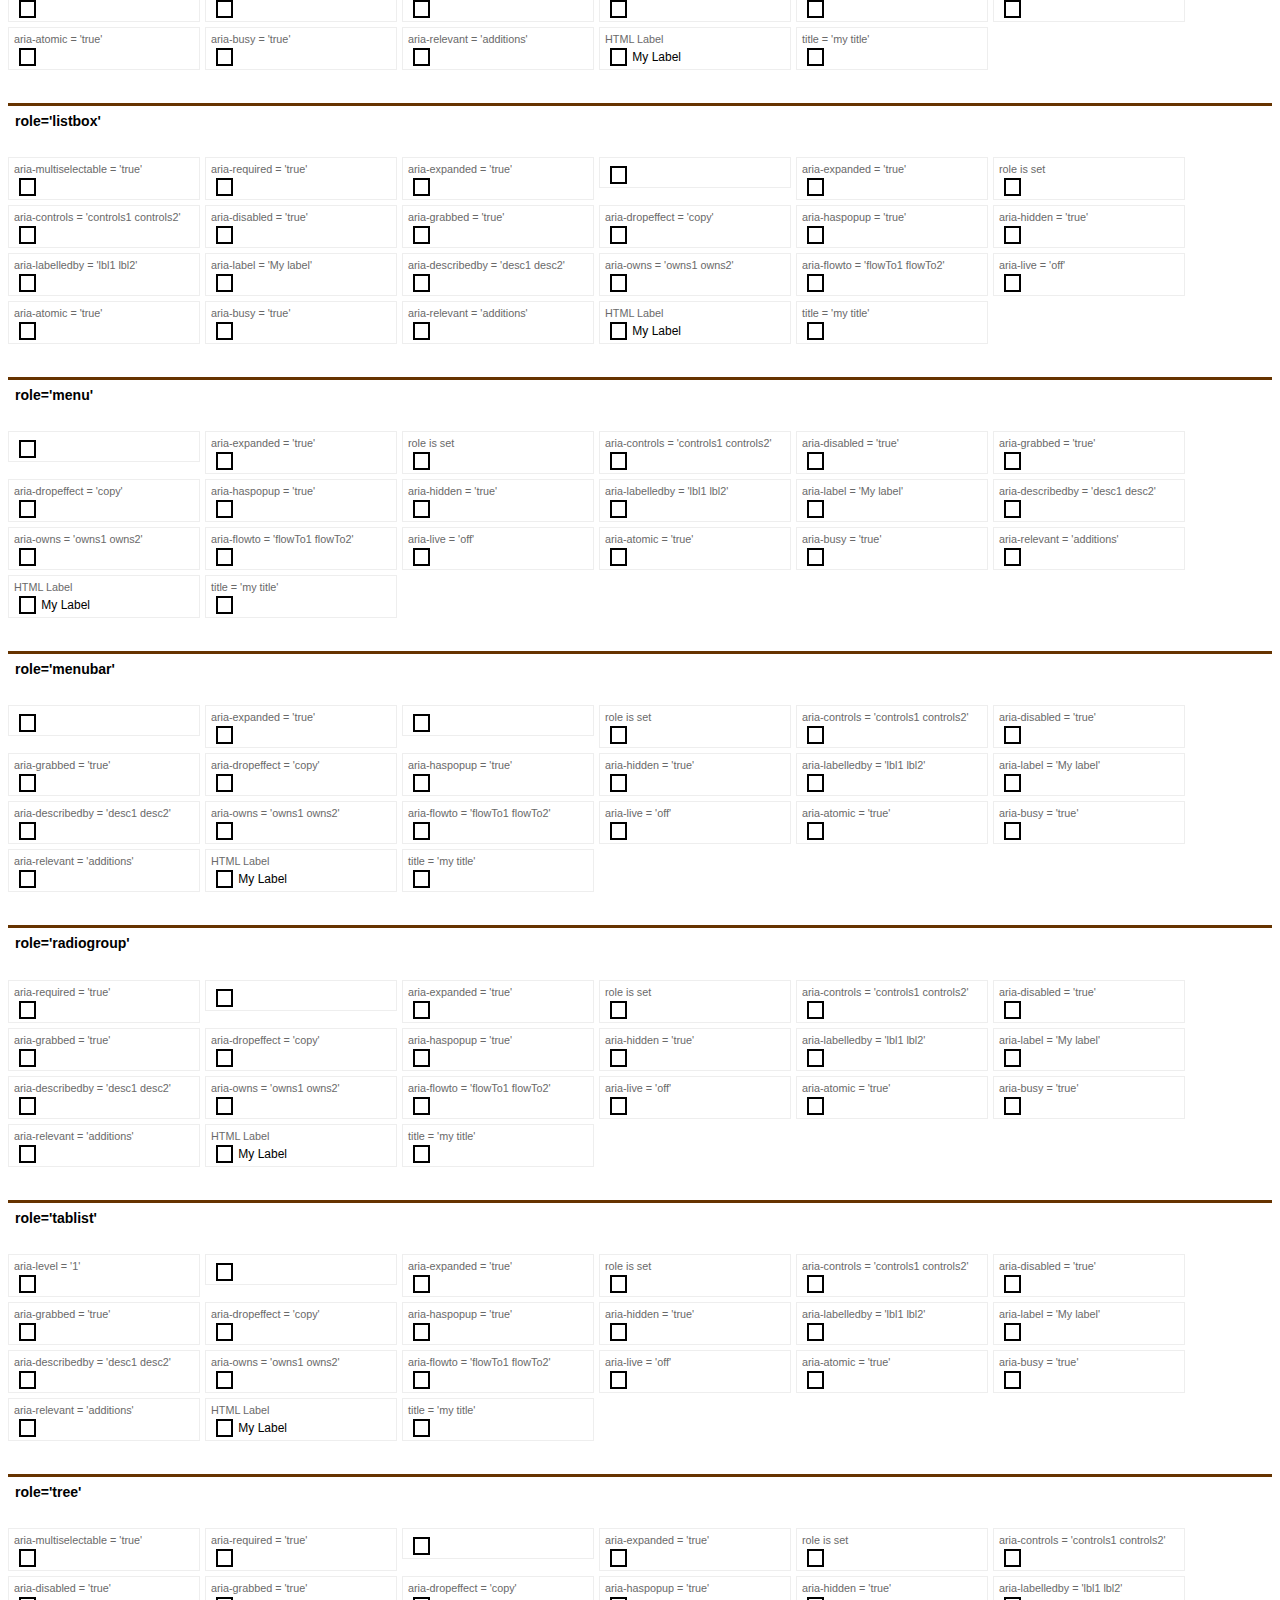
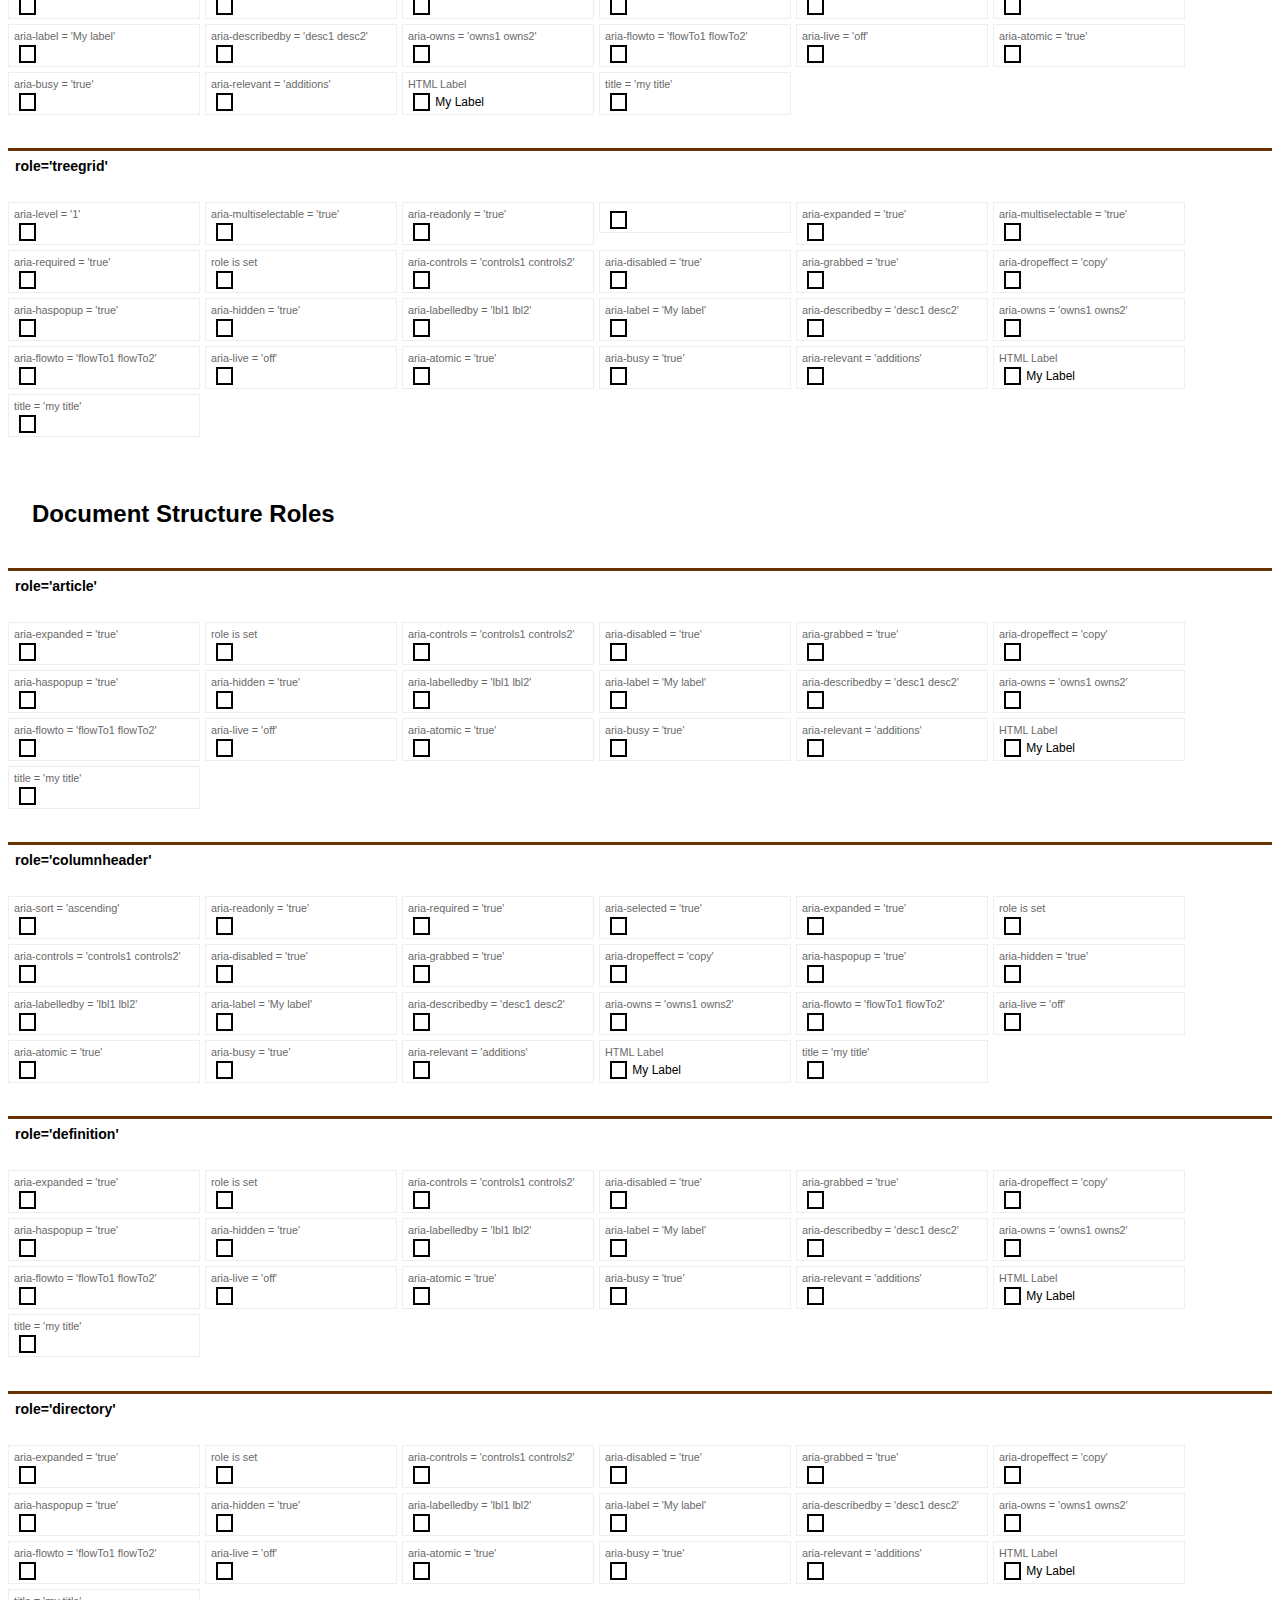
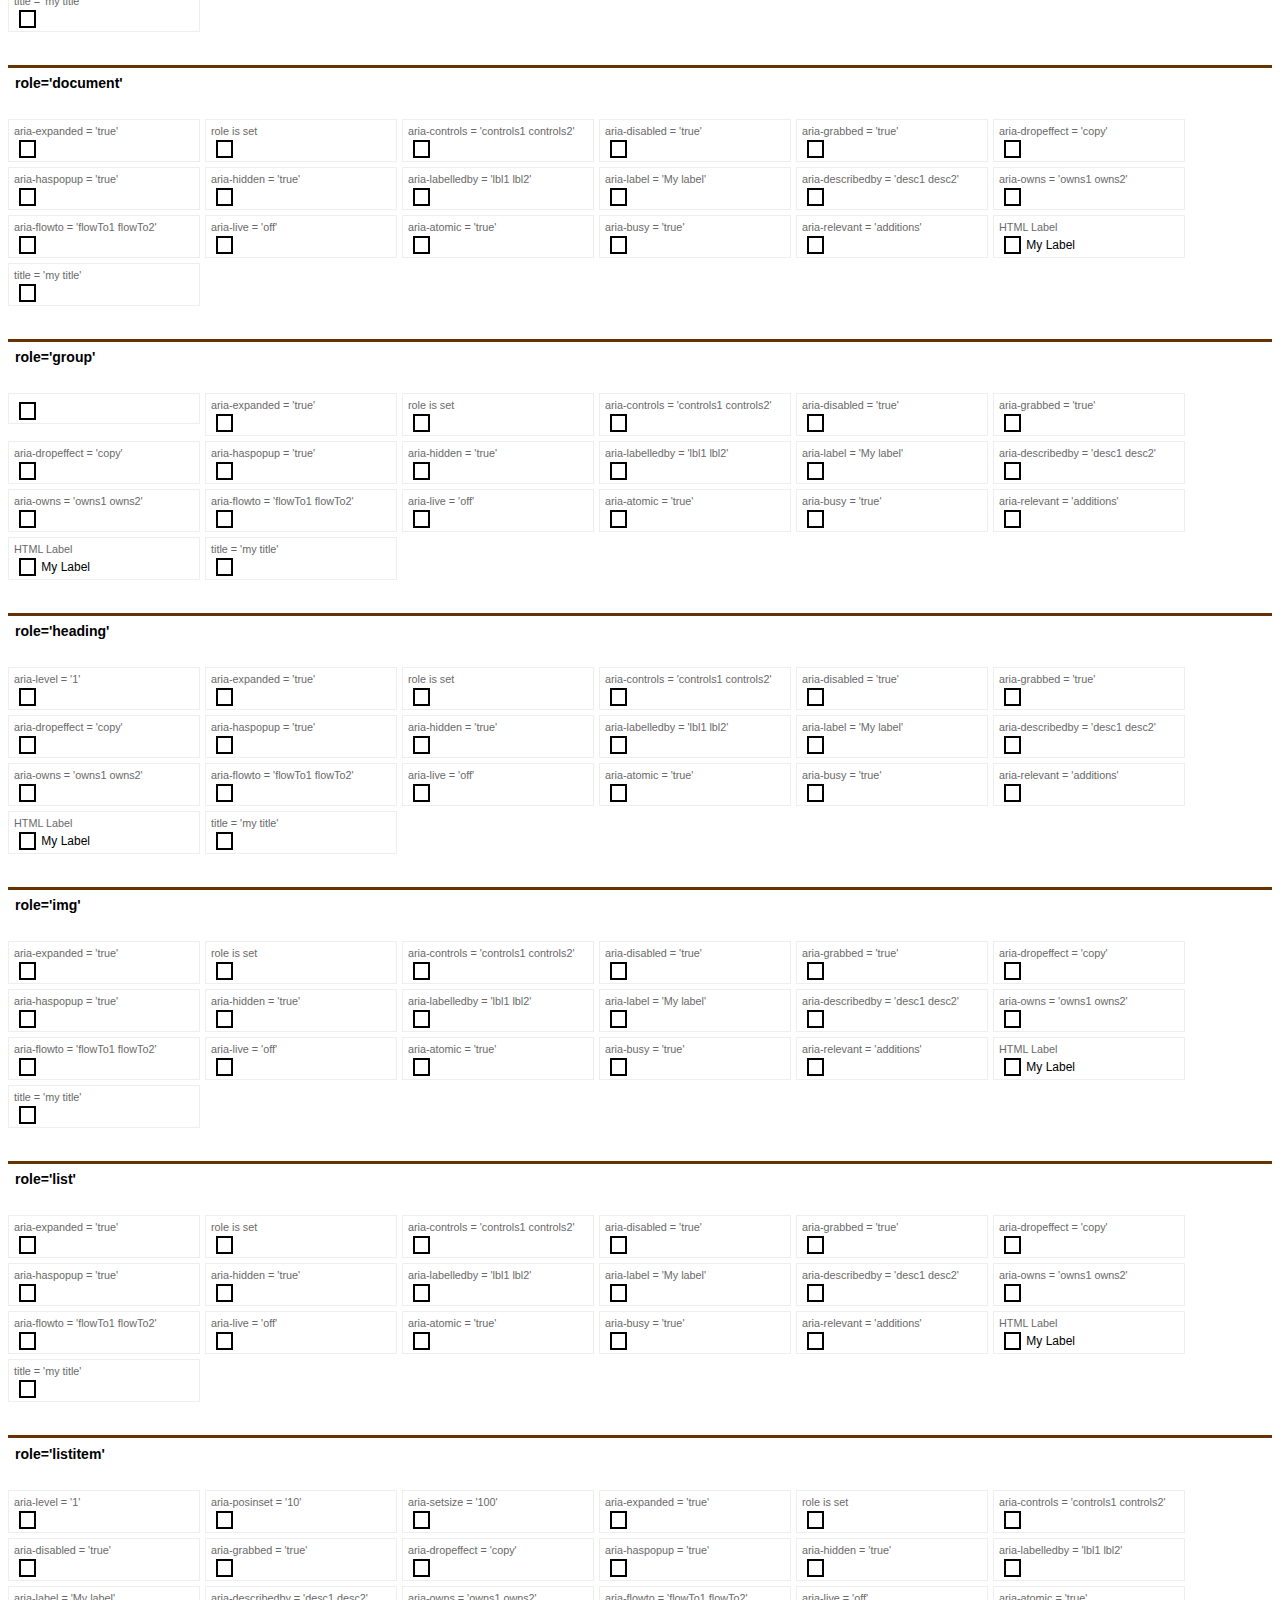
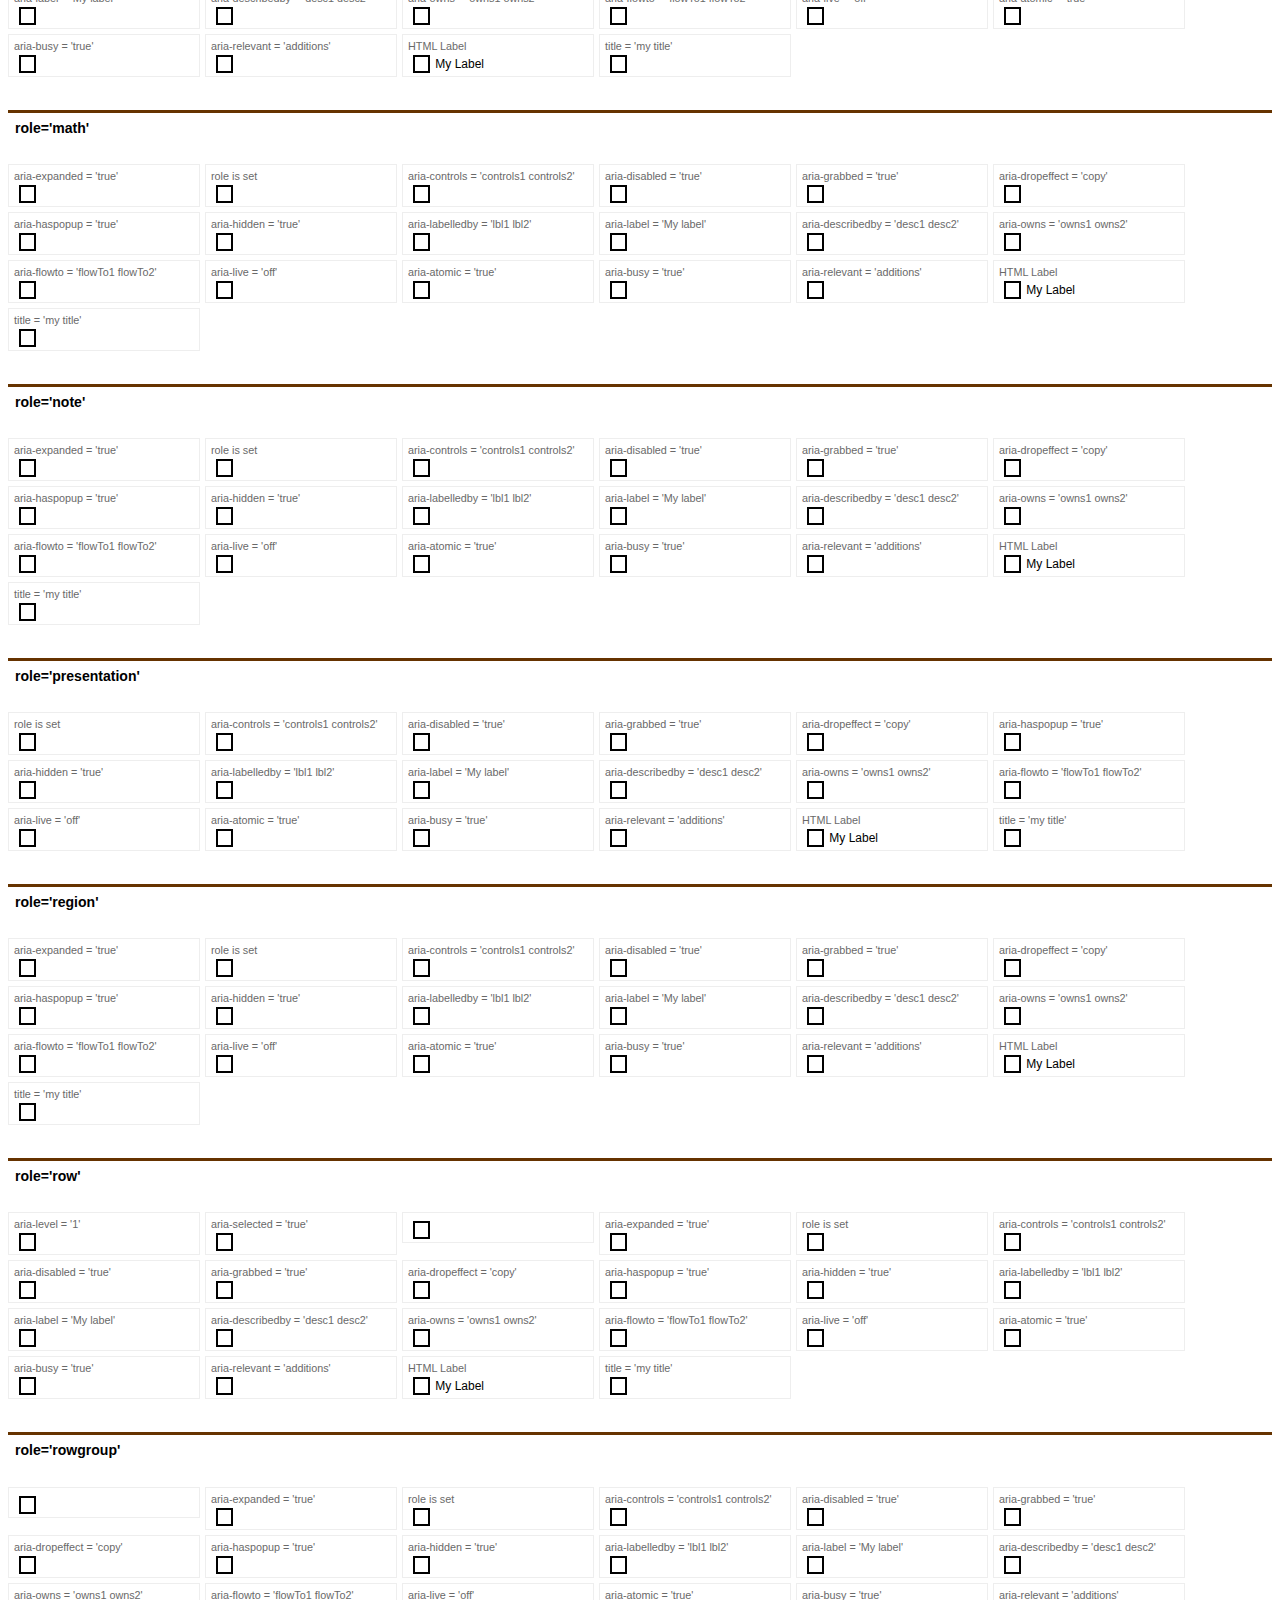
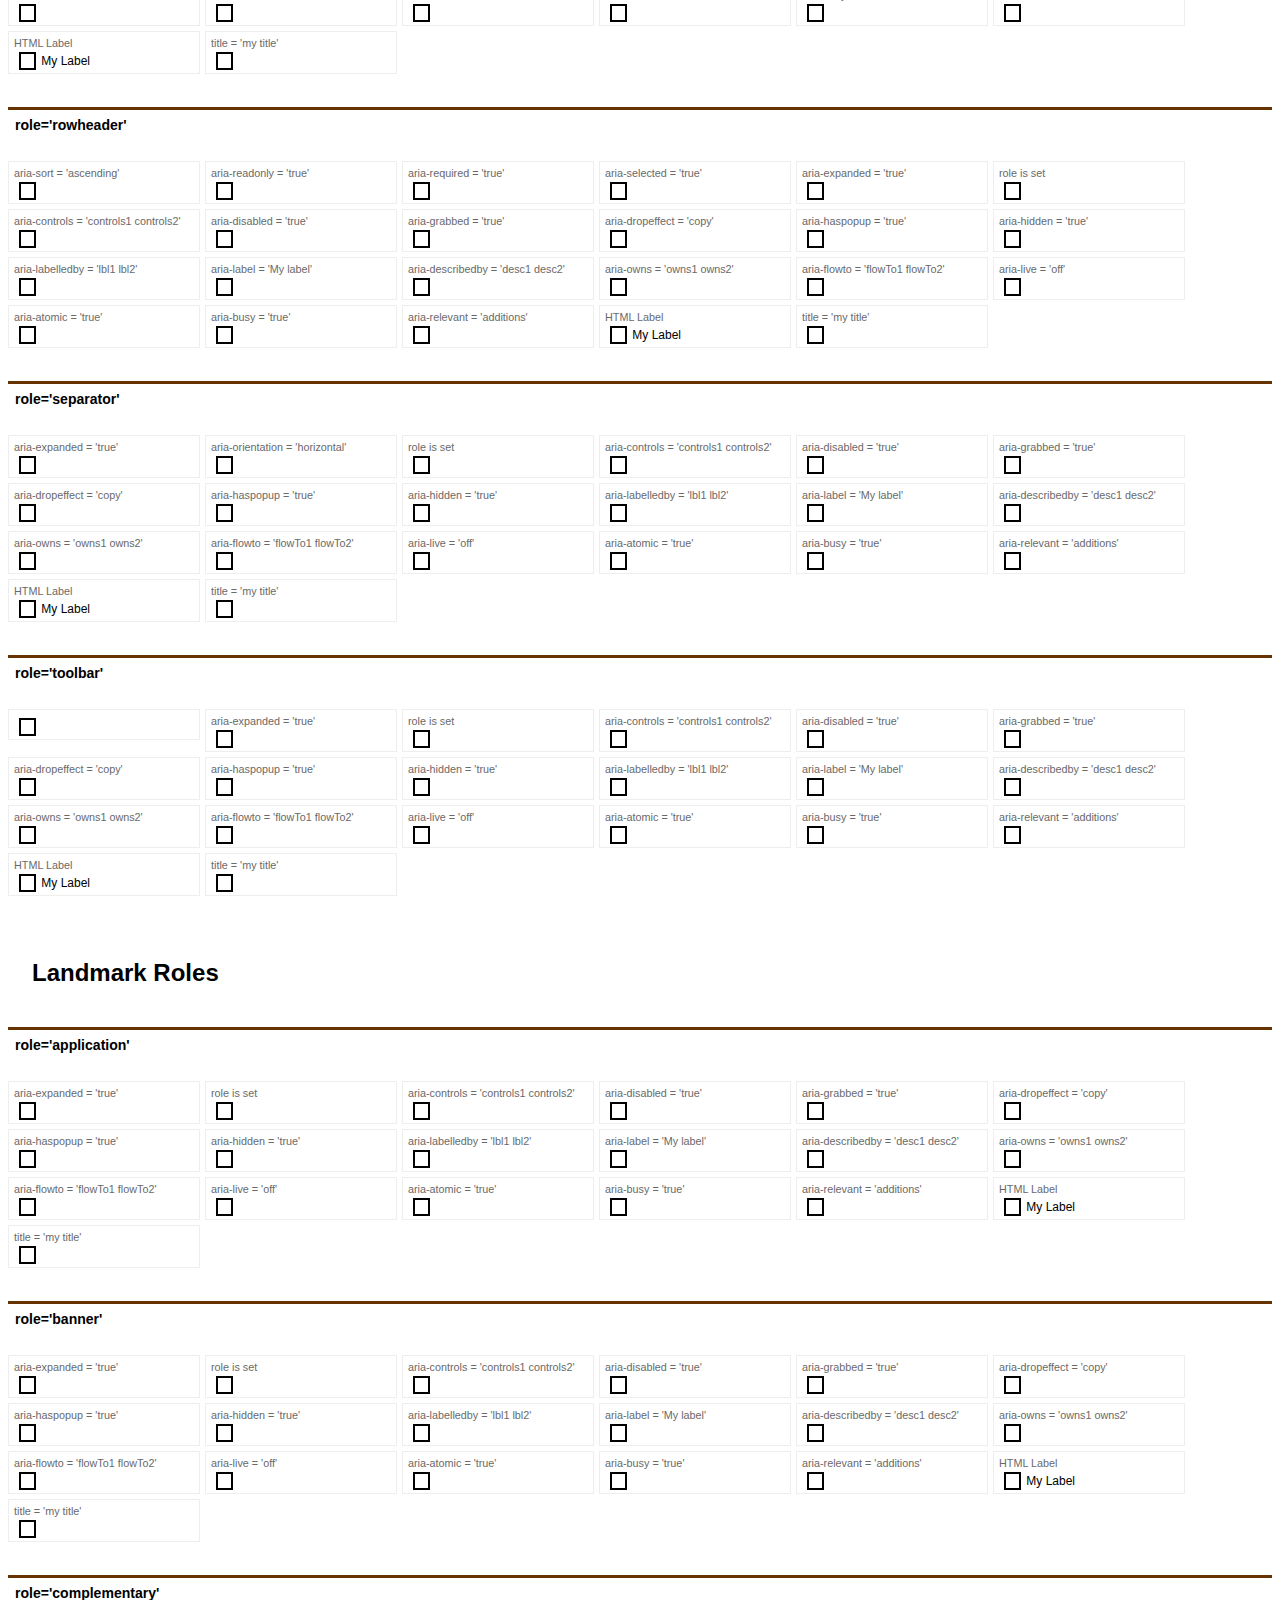
<file: demo/index.html>
<!DOCTYPE HTML>
<html lang="en-US">
<head>
	<meta charset="UTF-8">
	<title>Test ARIA Forward - Test Cases</title>
    <link rel="stylesheet" href="../css/ariatester.css">
    <script src="../libs/jquery-2.1.3.min.js"></script>
    <script src="../js/ariatester.js"></script>
</head>
<body>

	<h1>Test ARIA Forward - test cases</h1>

	<h2>settings</h2>
	<button>Expand Settings</button>
	<div id="settings">
		<input id="includeOption" type="radio" name="filterType" value="include" checked="checked"/>
			<label for="includeOption">Include the checked items below</label>
		<input id="excludeOption" type="radio" name="filterType" value="exclude" />
			<label for="excludeOption">Exclude the checked items below</label>
		<fieldset>
			<legend>
				
			</legend>
			<ul id="filterList">
				
			</ul>
		</fieldset>
	</div>
	<button id="focusAdvancer">Auto focus everything</button>
	<div id="demoContent"></div>
	<h2>Label and Description Parts</h2>
	<p id="lbl1" tabindex="0">Label 1</p><p id="lbl2" tabindex="0">Label 2</p>
	<p id="desc1" tabindex="0">Description 1</p><p id="desc2" tabindex="0">Description 2</p>
	<p id="flowTo1" tabindex="0">Flow To Target 1</p><p id="flowTo2" tabindex="0">Flow To Target 2</p>
	<p id="owns1" tabindex="0">Owns Target 1</p><p id="owns2" tabindex="0">Owns Target 2</p>
	<p id="controls1" tabindex="0">Controls Target 1</p><p id="controls2" tabindex="0">Controls Target 2</p>
	<!-- Begin Web-Stat hit counter code -->
<script type="text/javascript">
<!--
/*
var page_name = 'Test ARIA F';
var invisible = '';
var framed = 'no';
function sE(){return true;}window.onError=sE;var base=document;
if(framed=='yes'){base=top.document;}var rn=Math.random();
var ui='mpaciello';var al='Web-Stat hit counters';
var qry=ui+':2::'+escape(base.referrer)+'::'+screen.width
+'x'+screen.height+'::'+screen.colorDepth+'::'+escape(page_name)
+'::'+invisible+'::'+rn+'::'+escape(base.URL);
document.write('<a href="http://www.web-stat.com/stats/');
document.write(ui+'.htm"><img src="http://server3.web-stat.com/count.pl?');
document.write(qry+'" alt="'+al+'"/><\/a>');
//-->
//*/
</script>
<noscript>
<p>
<a href="http://www.web-stat.com">
<img src="http://server3.web-stat.com/count.pl?mpaciello:2::NoJavaScript" alt="">
</a>
</p>
</noscript>
</body>
</html>
</file>
<file: css/ariatester.css>
body{
    font-size: 12px;
    font-family: Arial,Helvetica,Garuda,sans-serif;	
}

.roleTest {
    border: 2px solid black;
    width: 1em;
    height: 1em;
    margin: 5px;
    -webkit-user-select: none;  /* Chrome all / Safari all */
    -moz-user-select: none;     /* Firefox all */
    s-ms-user-select: none;      /* IE 10+ */
    cursor: pointer;
}
.container {
    width: 15em;
    height: 10em;
}

.widgetDemo {
    border: 1px solid #EEE;
    width: 15em;	
    margin-right: 5px;
    margin-bottom: 5px;
    padding: 5px;
    float: left;
}

.widgetDemo p {
    color: #696969;
    font-size: 0.9em;
    padding: 0;
    margin: 0 0 5px 0;
}

h1, h2,h3, h4,h5, h6 {
    margin-top: 10px;
    margin-bottom: 5px; 	
}

/* new clearfix */
.clearfix:after {
    visibility: hidden;
    display: block;
    font-size: 0;
    content: " ";
    clear: both;
    height: 0;
    }
* html .clearfix             { zoom: 1; } /* IE6 */
*:first-child+html .clearfix { zoom: 1; } /* IE7 */

h3 {
    padding: 0.5em;
    border-top: 3px solid #630;

    margin-top: 2em;
    margin-bottom:1.5em;
}

h2 {
    font-size:2em;
    padding: 2em 1em .5em 1em;
}

#filterList {
    columns: 20em 4;
    -webkit-columns:20em 4;
    -moz-columns:20em 4;
}

#filterList li {
    list-style: none;
    margin-bottom: 5px;
}

#filterList label {
    margin-left: 5px;
}

#settings {

    xdisplay:none;
}


span[tabindex]:focus, p[tabindex]:focus, span[tabindex]:hover, p[tabindex]:hover, button:focus, button:hover, input:focus, input:hover, a:focus, a:hover {
    outline:3px solid orange;
}

span[tabindex]t:hover, p[tabindex]:hover {cursor:pointer;}
</file>
